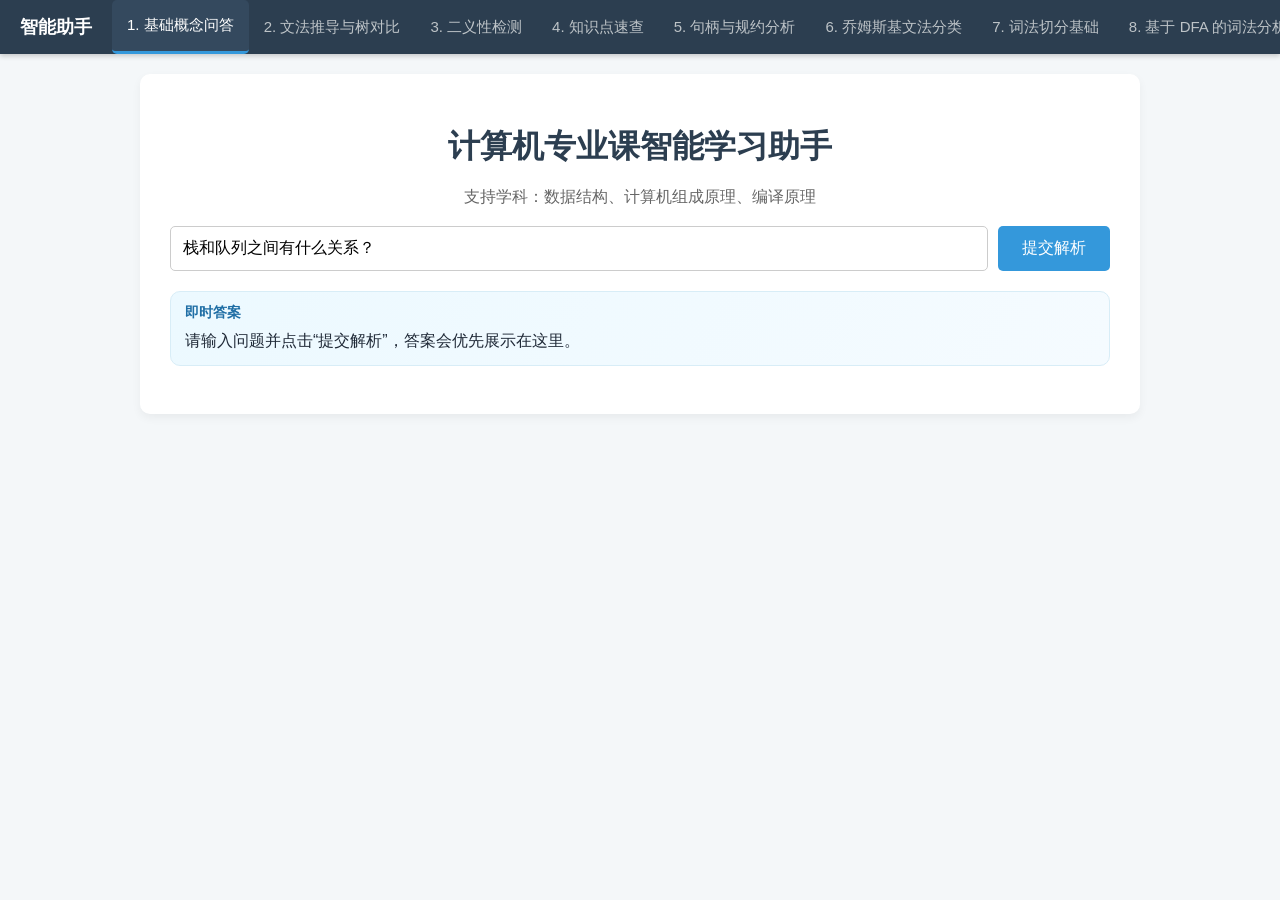
<file: index.html>
<!DOCTYPE html>
<html lang="zh-CN">

<head>
    <meta charset="UTF-8">
    <meta name="viewport" content="width=device-width, initial-scale=1.0">
    <title>计算机专业课智能学习助手 - 完整版</title>
    <link rel="stylesheet" href="all.css">
</head>

<body>

    <!-- 导航栏 -->
    <nav class="navbar">
        <h2>智能助手</h2>
        <button class="nav-btn active" onclick="switchTab('page1')">1. 基础概念问答</button>
        <button class="nav-btn" onclick="switchTab('page2')">2. 文法推导与树对比</button>
        <button class="nav-btn" onclick="switchTab('page3')">3. 二义性检测</button>
        <button class="nav-btn" onclick="switchTab('page4')">4. 知识点速查</button>
        <button class="nav-btn" onclick="switchTab('page5')">5. 句柄与规约分析</button>
        <button class="nav-btn" onclick="switchTab('page6')">6. 乔姆斯基文法分类</button>
        <button class="nav-btn" onclick="switchTab('page7')">7. 词法切分基础</button>
        <button class="nav-btn" onclick="switchTab('page8')">8. 基于 DFA 的词法分析</button>
        
    </nav>

    <div class="container">

        <!-- ================= 第 1 页: 继承用户的原始应用 ================= -->
        <div id="page1" class="page-section active">
            <h1>计算机专业课智能学习助手</h1>
            <p class="subtitle">支持学科：数据结构、计算机组成原理、编译原理</p>

            <div class="input-group">
                <input type="text" id="questionInput" placeholder="请输入你的问题，例如：栈和队列之间有什么关系？" value="栈和队列之间有什么关系？">
                <button onclick="processQuestion()">提交解析</button>
            </div>

            <div class="quick-answer" id="quickAnswerBox">
                <div class="quick-answer-title">即时答案</div>
                <div id="quickAnswerText">请输入问题并点击“提交解析”，答案会优先展示在这里。</div>
            </div>

            <div id="output" style="display: none;">
                <div class="panel">
                    <h3>1. 词汇过滤与句型判定</h3>
                    <p id="extractedWords"></p>
                </div>

                <div class="panel">
                    <h3>2. 句型推导过程 (EBNF)</h3>
                    <div id="derivationSteps"></div>
                </div>

                <div class="panel" style="overflow-x: auto;">
                    <h3>3. 语法树可视化</h3>
                    <div class="tree" id="syntaxTree"></div>
                </div>

                <div class="panel">
                    <h3>4. 识别的文法四元组子集</h3>
                    <p><strong>V_T (终结符):</strong> <span id="vtSet"></span></p>
                    <p><strong>V_N (非终结符):</strong> <span id="vnSet"></span></p>
                    <p><strong>P (产生式):</strong></p>
                    <pre id="pSet" style="background: #2d2d2d; color:#fff; padding:10px; border-radius:5px;"></pre>
                </div>

                <div class="panel" style="border-left-color: #27ae60;">
                    <h3>5. 智能问答结果 (基于 JSON 知识库遍历)</h3>
                    <div id="answerOutput" style="font-size: 16px; font-weight: bold; color: #27ae60;"></div>
                </div>
            </div>
        </div>

        <!-- ================= 第 2 页: 最左/最右推导与双树对比 ================= -->
        <div id="page2" class="page-section">
            <h1 style="color:var(--primary)">文法推导与语法树生成器</h1>

            <!-- 上半部分：通用文法 -->
            <div class="panel" style="border-left-color: #8e44ad; background: #fdfefe;">
                <h3 style="color:#8e44ad;">【功能 A】基于通用有穷文法的推导</h3>
                <label><b>输入有穷文法 ( -> 分隔左右，| 分隔候选 )</b></label>
                <textarea id="gramInput" rows="3">E -> E + T | T&#10;T -> T * F | F&#10;F -> ( E ) | id</textarea>

                <div class="input-group" style="margin-top: 15px;">
                    <input type="text" id="targetStr" placeholder="目标句子（用空格隔开）" value="id + id * id">
                    <button onclick="runGeneralDerivation('left')" style="background-color: #8e44ad;">最左推导</button>
                    <button onclick="runGeneralDerivation('right')" style="background-color: #9b59b6;">最右推导</button>
                </div>

                <div id="genDerivOutput" style="display: none; margin-top: 15px;">
                    <p><b>推导步骤：</b></p>
                    <div id="genDerivSteps"
                        style="font-family: monospace; background:#eee; padding:10px; border-radius:5px;"></div>
                    <p><b>文本缩进式语法树：</b></p>
                    <pre class="console-tree" id="genConsoleTree"></pre>
                </div>
            </div>

            <!-- 下半部分：提问系统特定文法 -->
            <div class="panel" style="border-left-color: #e67e22; background: #fffaf0;">
                <h3 style="color:#d35400;">【功能 B】基于本系统问题的最左/最右推导对比演示</h3>
                <p style="font-size: 14px; color: #666;">测试基于自然语言提取的句子，展示 AST 并在两侧对比不同样式语法的展示效果。</p>
                <div class="input-group">
                    <input type="text" id="nlQuestionInput" placeholder="请输入提问（例：词法分析和语法分析）" value="词法分析和语法分析的推导延续性">
                    <button onclick="runNLDerivation('left')" style="background-color: #d35400;">生成最左推导演示</button>
                    <button onclick="runNLDerivation('right')" style="background-color: #e67e22;">生成最右推导演示</button>
                </div>

                <div id="nlDerivOutput" style="display: none; margin-top: 15px;">
                    <div style="background: #fdf2e9; padding: 15px; border-radius: 5px; margin-bottom: 20px;">
                        <b>动态生成推导步骤 (EBNF)：</b><br><br>
                        <div id="nlSteps"
                            style="font-family: monospace; font-size:15px; color:#c0392b; line-height: 1.8;"></div>
                    </div>

                    <div style="display: flex; gap: 20px; flex-wrap: wrap;">
                        <div
                            style="flex: 1; min-width: 300px; background: #fff; border:1px solid #ddd; padding:10px; border-radius:5px;">
                            <h4 style="text-align: center; color: #7f8c8d;">样式 1：控制台文本缩进树</h4>
                            <pre class="console-tree" id="nlTextTree" style="min-height: 200px;"></pre>
                        </div>
                        <div
                            style="flex: 1; min-width: 300px; background: #fff; border:1px solid #ddd; padding:10px; border-radius:5px;">
                            <h4 style="text-align: center; color: #7f8c8d;">样式 2：CSS 可视化图形树</h4>
                            <div class="tree" id="nlCssTree"
                                style="min-height: 200px; display:flex; justify-content:center; align-items:center;">
                            </div>
                        </div>
                    </div>
                </div>
            </div>
        </div>

        <!-- ================= 第 3 页: 二义性检测 ================= -->
        <div id="page3" class="page-section">
            <h1>文法二义性自动检测</h1>
            <p style="color: #666; font-size: 14px; text-align:center;">针对经典算术表达式的二义性验证。系统会尝试搜索两套不同的最左推导。</p>

            <div class="panel">
                <textarea id="ambiGrammar" rows="2">E -> E + E | E * E | ( E ) | id</textarea>
                <div class="input-group" style="margin-top: 15px;">
                    <input type="text" id="ambiTarget" value="id + id * id">
                    <button onclick="detectAmbiguity()" style="background: #c0392b;">检测双重推导</button>
                </div>
            </div>

            <div id="ambiOutput" style="display: none; margin-top: 20px;">
                <div id="ambiAlert"
                    style="padding: 15px; border-radius: 5px; margin-bottom: 15px; font-weight: bold; text-align:center;">
                </div>
                <div style="display: flex; gap: 20px; flex-wrap: wrap;" id="ambiTreesDiv">
                    <div class="panel" style="flex: 1; min-width: 300px; border-left-color:#e74c3c;">
                        <h3>推导树 A</h3>
                        <div id="ambiSteps1" style="font-size: 13px; color:#555; margin-bottom: 10px;"></div>
                        <pre class="console-tree" id="ambiTree1"></pre>
                    </div>
                    <div class="panel" style="flex: 1; min-width: 300px; border-left-color:#e74c3c;">
                        <h3>推导树 B (二义性)</h3>
                        <div id="ambiSteps2" style="font-size: 13px; color:#555; margin-bottom: 10px;"></div>
                        <pre class="console-tree" id="ambiTree2"></pre>
                    </div>
                </div>
            </div>
        </div>

        <!-- ================= 第 4 页: 知识点速查 ================= -->
        <div id="page4" class="page-section">
            <h1>核心知识点速查字典</h1>
            <input type="text" id="kbSearch" placeholder="输入关键字搜索（如：流水线、哈希表、LL文法）..." onkeyup="filterKB()"
                style="width: 100%; padding: 15px; border: 2px solid var(--primary); border-radius: 25px; outline: none; font-size: 16px; margin-bottom: 20px; box-sizing: border-box;">
            <div class="kb-toolbar" id="kbToolbar"></div>
            <div class="kb-meta" id="kbMeta"></div>
            <div class="kb-grid" id="kbGrid"></div>
        </div>

        <!-- ================= 第 5 页: 句柄与规约分析 ================= -->
        <div id="page5" class="page-section">
            <h1>规范规约与句柄分析</h1>
        
            <!-- 1. 显示：对句柄定义的讲解 -->
            <div class="panel" style="background: #eaf2f8; border-left-color: #2980b9;">
                <h3 style="color: #2980b9;">什么是句柄 (Handle)？</h3>
                <p>在规范规约中，<strong>句柄</strong>是指右句型中匹配某个产生式右部，并且将其替换为左部非终结符后，代表了<strong>最右推导，最后一步</strong>（即最左规约的当前步）的那个子串。</p>
            </div>
        
            <!-- 2. 选择：文法模式切换 -->
            <div style="margin-bottom: 20px; font-size: 16px; font-weight: bold;">
                <label style="cursor: pointer;"><input type="radio" name="p5_mode" value="qa" checked onchange="toggleP5Mode()">
                    A. 基于问答系统专用文法 (内置完整推导系统)</label>
                <br><br>
                <label style="cursor: pointer;"><input type="radio" name="p5_mode" value="gen" onchange="toggleP5Mode()"> B.
                    基于通用文法 (需输入 G = {V_T, V_N, P, S})</label>
            </div>
        
            <!-- B. 通用文法输入区 (仅在通用模式下显示) -->
            <div id="p5_grammar_area" style="display:none;" class="panel">
                <h3 style="color: #e67e22;">定义通用文法 G = {V_T, V_N, P, S}</h3>
                <div class="input-group" style="margin-bottom: 10px;">
                    <span style="width:120px; font-weight:bold; line-height:40px;">V_T (终结符):</span>
                    <input type="text" id="p5_vt" placeholder="空格隔开，如: id + * ( )" value="id + * ( )">
                </div>
                <div class="input-group" style="margin-bottom: 10px;">
                    <span style="width:120px; font-weight:bold; line-height:40px;">V_N (非终结符):</span>
                    <input type="text" id="p5_vn" placeholder="空格隔开，如: E T F" value="E T F">
                </div>
                <div class="input-group" style="margin-bottom: 10px;">
                    <span style="width:120px; font-weight:bold; line-height:40px;">S (开始符):</span>
                    <input type="text" id="p5_s" placeholder="如: E" value="E">
                </div>
                <div class="input-group" style="margin-bottom: 10px;">
                    <span style="width:120px; font-weight:bold;">P (产生式集合):</span>
                    <textarea id="p5_p" rows="4"
                        placeholder="每行一个，如 E -> E + T | T">E -> E + T | T&#10;T -> T * F | F&#10;F -> ( E ) | id</textarea>
                </div>
            </div>
        
            <!-- 3. 输入栏 1：查找句型中的句柄 -->
            <div class="panel" style="border-left-color: #8e44ad;">
                <h3 style="color: #8e44ad;">输入栏 1：输入任何一个可识别句型，自动查找并标注句柄</h3>
                <div class="input-group">
                    <input type="text" id="p5_formInput" placeholder="输入句型 (专用如: <类别> <数据结构> 或 count>=2 关系 栈)">
                    <button onclick="p5_findHandleInForm()" style="background-color: #8e44ad;">自动标注句柄</button>
                </div>
                <div id="p5_formResult" style="color: #c0392b; font-weight: bold; margin-top: 10px; font-size: 16px;"></div>
            </div>
        
            <!-- 4-7. 输入栏 2 与 可视化交互区域 -->
            <div class="panel" style="border-left-color: #16a085;">
                <h3 style="color: #16a085;">输入栏 2：输入问题句子，自动判断规约过程与句柄</h3>
                <div class="input-group">
                    <input type="text" id="p5_sentenceInput" placeholder="输入句子 (专用如: 什么是栈？ | 通用如: id + id * id)">
                </div>
                <div style="display:flex; gap: 10px; margin-bottom: 15px; flex-wrap: wrap;">
                    <button onclick="p5_generateTable()" style="background-color: #1abc9c;">分析规约表格</button>
                    <button onclick="p5_playAnimation('left_reduce')" style="background-color: #e74c3c;">最左规约可视化</button>
                    <button onclick="p5_playAnimation('right_derive')" style="background-color: #d35400;">最右推导可视化</button>
                    <button onclick="p5_playAnimation('left_derive')" style="background-color: #f39c12;">最左推导可视化</button>
                </div>
        
                <!-- 4. 表格输出区 -->
                <div id="p5_tableArea"
                    style="display:none; overflow-x: auto; background: #fff; padding: 15px; border-radius: 5px; border: 1px solid #ddd;">
                    <table style="width:100%; border-collapse: collapse; text-align: left;">
                        <thead>
                            <tr style="background:#f2f3f4; border-bottom:2px solid #bdc3c7;">
                                <th style="padding:10px;">规约步骤</th>
                                <th style="padding:10px;">当前右句型</th>
                                <th style="padding:10px; color:#c0392b;">识别的句柄</th>
                                <th style="padding:10px; color:#2980b9;">使用的产生式</th>
                            </tr>
                        </thead>
                        <tbody id="p5_tableBody"></tbody>
                    </table>
                </div>
        
                <!-- 5/6/7. 动画与树结构输出区 -->
                <div id="p5_animArea"
                    style="display:none; margin-top:20px; background: #fff; padding: 15px; border-radius: 5px; border: 1px solid #ddd;">
                    <h4 id="p5_animTitle" style="color:#2c3e50; margin-top: 0; font-size: 18px;"></h4>
                    <div id="p5_animHandle"
                        style="background:#fdf2e9; padding:10px; border-radius:5px; margin-bottom:10px; font-weight:bold; color:#d35400; font-size: 15px;">
                    </div>
                    <pre class="console-tree" id="p5_animTree"
                        style="min-height: 250px; background: #1e1e1e; color: #d4d4d4;"></pre>
                </div>
            </div>
        </div>

                <!-- ================= 第 6 页: 乔姆斯基文法判定与速查 ================= -->
        <div id="page6" class="page-section">
            <h1>乔姆斯基文法自动判定与速查</h1>
            
            <!-- 模块 1: 0/1/2/3型文法速查与对比 -->
            <div class="panel" style="border-left-color: #3498db; background: #eaf8ff;">
                <h3 style="color: #2980b9;">四类文法交互式对照表</h3>
                <div style="margin-bottom: 15px; font-weight: bold;">
                    <span>请选择需要对比的文法类型：</span>
                    <label style="margin-left: 10px; cursor: pointer;"><input type="checkbox" value="0" checked onchange="renderChomskyTable()"> 0型 (短语结构)</label>
                    <label style="margin-left: 10px; cursor: pointer;"><input type="checkbox" value="1" checked onchange="renderChomskyTable()"> 1型 (上下文有关)</label>
                    <label style="margin-left: 10px; cursor: pointer;"><input type="checkbox" value="2" checked onchange="renderChomskyTable()"> 2型 (上下文无关)</label>
                    <label style="margin-left: 10px; cursor: pointer;"><input type="checkbox" value="3" checked onchange="renderChomskyTable()"> 3型 (正规文法)</label>
                </div>
                <div style="overflow-x: auto; background: #fff; padding: 10px; border-radius: 5px; border: 1px solid #bdc3c7;">
                    <table style="width:100%; border-collapse: collapse; text-align: left;" id="chomskyTable">
                        <!-- 表格由 JS 动态生成 -->
                    </table>
                </div>
            </div>

            <!-- 模块 2: 文法产生式自动判定 -->
            <div class="panel" style="border-left-color: #8e44ad; background: #f9f0ff;">
                <h3 style="color: #8e44ad;">文法产生式自动判定工具</h3>
                <p style="font-size: 14px; color: #555;">输入文法产生式 (以空格分隔符号，用大写字母表示非终结符)，系统将自动判断其所属的最高型文法。</p>
                <div class="input-group">
                    <textarea id="p6_grammarInput" rows="5" placeholder="例如：&#10;S -> a A b&#10;A -> a">S -> a A b&#10;A -> c</textarea>
                </div>
                <button onclick="classifyGrammar()" style="background-color: #8e44ad;">自动判定分类</button>
                
                <div id="p6_resultArea" style="display: none; margin-top: 15px; padding: 15px; background: #fff; border-radius: 5px; border: 1px solid #dcdde1;">
                    <h4 style="margin-top: 0; color: #2c3e50;">判定结果：<span id="p6_typeResult" style="color: #e74c3c; font-size: 20px;"></span></h4>
                    <p style="margin-bottom: 0;"><b>判定依据：</b> <span id="p6_reasonResult" style="color: #555;"></span></p>
                </div>
            </div>
        </div>

        <!-- ================= 第 7 页: 词法分析基础 ================= -->
        <div id="page7" class="page-section">
            <h1>词法分析基础模块 (Lexical Analysis)</h1>
            <p style="text-align: center; color: #666;">自动扫描源代码，切分为五大类单词符号（Token）：关键字、标识符、常数、运算符、界符。</p>
            
            <div class="panel" style="border-left-color: #16a085; background: #e8f8f5;">
                <h3 style="color: #16a085;">输入简易算术或逻辑表达式</h3>
                <div class="input-group">
                    <input type="text" id="p7_codeInput" value="int x = 5 + a * 10;" style="font-family: monospace; font-size: 16px;">
                    <button onclick="runLexicalAnalysis()" style="background-color: #16a085;">执行词法切分</button>
                </div>
            </div>

            <div id="p7_resultArea" style="display: none; margin-top: 20px;">
                <div class="panel" style="border-left-color: #27ae60;">
                    <h3 style="color: #27ae60;">词法 Token 序列输出</h3>
                    <div style="display: flex; gap: 10px; flex-wrap: wrap; margin-bottom: 15px;" id="p7_tokenStream">
                        <!-- Token 流 -->
                    </div>
                    <div style="overflow-x: auto; background: #fff; padding: 15px; border-radius: 5px; border: 1px solid #ddd;">
                        <table style="width:100%; border-collapse: collapse; text-align: left;">
                            <thead>
                                <tr style="background:#f2f3f4; border-bottom:2px solid #bdc3c7;">
                                    <th style="padding:10px; width: 10%;">序号</th>
                                    <th style="padding:10px; width: 30%;">单词符号 (Lexeme)</th>
                                    <th style="padding:10px; width: 30%;">词法类别 (Token Type)</th>
                                    <th style="padding:10px; width: 30%;">二元组表示</th>
                                </tr>
                            </thead>
                            <tbody id="p7_tokenTableBody"></tbody>
                        </table>
                    </div>
                </div>
            </div>
        </div>

        <!-- ================= 第 8 页: 基于 DFA 的词法分析 ================= -->
        <div id="page8" class="page-section">
            <h1>基于 DFA 的严格词法分析引擎</h1>
            <p style="text-align: center; color: #666;">严格基于状态机的逐字符扫描，支持最长匹配、超前搜索与指针回退。</p>
        
            <!-- 块 1: DFA 完整定义与状态图绘制 -->
            <div class="panel" style="border-left-color: #2980b9; background: #eaf2f8;">
                <h3 style="color: #34495e;">1. DFA状态图完整演示（包括状态，字符，转移） (Code Input)</h3>
                <!-- 块 1: DFA 完整定义与状态转移图 (Terminal 风格) -->
                <div class="panel" style="border-left-color: #2c3e50; background: #1e1e1e; color: #ecf0f1;">
<pre
        style="font-family: 'Consolas', 'Courier New', monospace; font-size: 14px; line-height: 1.6; margin: 0; padding: 15px; overflow-x: auto;">
<span style="color: #66d9ef;">[DFA 5-Tuple Definition M = (K, Σ, f, S, Z)]</span>
<span style="color: #f92672;">K (States)</span>  : { q0, q_id, q_int, q_dot, q_float, q_op1, q_slash, q_and, q_or, q_cmt, q_delim, q_err }
<span style="color: #f92672;">Σ (Alphabet)</span>: [a-zA-Z_], [0-9], [+ - * / % = < > ! & |], [ ( ) [ ] { } ; . ], [\s \t \n]
<span style="color: #f92672;">S (Start)</span>   : <span style="color: #3498db;">q0</span>
<span style="color: #f92672;">Z (Accept)</span>  : { q_id<span style="color: #a6e22e;">(⊙)</span>, q_int<span style="color: #a6e22e;">(⊙)</span>, q_float<span style="color: #a6e22e;">(⊙)</span>, q_op1<span style="color: #a6e22e;">(⊙)</span>, q_slash<span style="color: #a6e22e;">(⊙)</span>, q_delim<span style="color: #a6e22e;">(⊙)</span> } 
                <span style="color: #75715e;">* ⊙ denotes Accept States (requires rollback if not exact match)</span>

<span style="color: #66d9ef;">[Transition Function f: State x Input -> State]</span>
<span style="color: #3498db; font-weight: bold;">q0</span> (Start)
    ├── <span style="color: #e6db74;">[a-zA-Z_]</span> ─────────➔ <span style="color: #3498db;">q_id</span> ────(<span style="color: #fd971f;">loop: [a-zA-Z0-9_]</span>) ──➔ <span style="color: #a6e22e;">⊙ Accept</span> (KW/ID)
    │
    ├── <span style="color: #e6db74;">[0-9]</span> ─────────────➔ <span style="color: #3498db;">q_int</span> ───(<span style="color: #fd971f;">loop: [0-9]</span>) ─────────➔ <span style="color: #a6e22e;">⊙ Accept</span> (Int NUM)
    │                         └── <span style="color: #e6db74;">[.]</span> ──➔ <span style="color: #3498db;">q_dot</span> ──(<span style="color: #e6db74;">[0-9]</span>)──➔ <span style="color: #3498db;">q_float</span> ──(<span style="color: #fd971f;">loop: [0-9]</span>) ➔ <span style="color: #a6e22e;">⊙ Accept</span> (Float NUM)
    │
    ├── <span style="color: #e6db74;">[+ - * % = < > !]</span> ─➔ <span style="color: #3498db;">q_op1</span> ───(<span style="color: #e6db74;">[=]</span>)────────────────➔ <span style="color: #a6e22e;">⊙ Accept</span> (Compound OP, e.g., +=, ==)
    │                         └── <span style="color: #fd971f;">(other)</span> ──────────────➔ <span style="color: #a6e22e;">⊙ Accept</span> (Single OP, Rollback)
    │
    ├── <span style="color: #e6db74;">[/]</span> ───────────────➔ <span style="color: #3498db;">q_slash</span> ─(<span style="color: #e6db74;">[/]</span>)──➔ <span style="color: #3498db;">q_cmt</span> ──(<span style="color: #fd971f;">loop: [^\n]</span>) ──➔ <span style="color: #3498db;">q0</span> (Skip Comment)
    │                         └── <span style="color: #fd971f;">(other)</span> ──────────────➔ <span style="color: #a6e22e;">⊙ Accept</span> (Divide OP, Rollback)
    │
    ├── <span style="color: #e6db74;">[&]</span> ───────────────➔ <span style="color: #3498db;">q_and</span> ───(<span style="color: #e6db74;">[&]</span>)────────────────➔ <span style="color: #a6e22e;">⊙ Accept</span> (Logical AND: &&)
    │
    ├── <span style="color: #e6db74;">[|]</span> ───────────────➔ <span style="color: #3498db;">q_or</span> ────(<span style="color: #e6db74;">[|]</span>)────────────────➔ <span style="color: #a6e22e;">⊙ Accept</span> (Logical OR: ||)
    │
    └── <span style="color: #e6db74;">[ ( ) [ ] { } ; . ]</span>➔ <span style="color: #3498db;">q_delim</span> ─────────────────────➔ <span style="color: #a6e22e;">⊙ Accept</span> (Delimiter)
</pre>
                </div>
            </div>
        
            <!-- 块 2: 语雀风格代码输入框 -->
            <div class="panel" style="border-left-color: #34495e; background: #fff;">
                <h3 style="color: #34495e;">2. 源代码输入 (Code Input)</h3>
                <textarea id="p8_codeInput" class="yuque-textarea" rows="8">
int count = 10;
float pi = 3.14;
if (count >= 5) {
    count += 1;
}</textarea>
                <button onclick="startDfaAnalysis()" class="btn-primary" style="margin-top: 10px;">执行 DFA 词法扫描</button>
            </div>
        
            <!-- 块 3: 状态监听监控区 -->
            <div class="panel" style="border-left-color: #8e44ad; background: #f9ebff;">
                <h3 style="color: #8e44ad;">3. 词法分析实时探测器</h3>
                <div
                    style="display: flex; gap: 30px; align-items: center; background: #fff; padding: 15px; border-radius: 8px; border: 1px solid #e0b0ff;">
                    <div style="font-size: 16px; font-family: monospace;">当前读取字符: <strong id="p8_dynChar"
                            style="color: #e74c3c; font-size: 24px; background: #eee; padding: 0 8px; border-radius: 4px;">-</strong>
                    </div>
                    <div style="font-size: 16px; font-family: monospace;">所在状态: <strong id="p8_dynState"
                            style="color: #2980b9; font-size: 24px;">q0</strong></div>
                    <div style="font-size: 16px; font-family: monospace;">缓冲区(Buffer): <strong id="p8_dynBuffer"
                            style="background: #2ecc71; color: #fff; padding: 4px 12px; border-radius: 4px; font-size: 20px;">
                        </strong></div>
                </div>
            </div>
        
            <!-- 块 4: 命令行结果 & Token 列表 -->
            <div style="display: flex; gap: 20px; margin-top: 20px;">
                <!-- 终端风格动态 DFA 树 -->
                <div class="panel" style="flex: 1; border-left-color: #2c3e50; background: #1e1e1e;">
                    <h3 style="color: #ecf0f1;">4. 动态延伸 DFA 树 (CLI Tree)</h3>
                    <pre id="p8_cliTree"
                        style="background: #1e1e1e; color: #a6e22e; font-family: 'Consolas', monospace; font-size: 14px; height: 350px; overflow-y: auto; margin: 0; border: none; white-space: pre-wrap;">等待启动扫描...</pre>
                </div>
        
                <!-- Token 分析列表 -->
                <div class="panel" style="flex: 1; border-left-color: #27ae60;">
                    <h3 style="color: #27ae60;">5.分析出局 Token 序列表</h3>
                    <div style="overflow-y: auto; height: 350px; background: #fff; border: 1px solid #ddd;">
                        <table style="width:100%; border-collapse: collapse; font-family: monospace; font-size: 14px;">
                            <thead style="position: sticky; top: 0; background: #f2f3f4; z-index: 10;">
                                <tr style="border-bottom:2px solid #bdc3c7;">
                                    <th style="padding:10px; text-align: left;">单词 (Lexeme)</th>
                                    <th style="padding:10px; text-align: left;">类别</th>
                                    <th style="padding:10px; text-align: left;">二元组</th>
                                </tr>
                            </thead>
                            <tbody id="p8_tokenTableBody"></tbody>
                        </table>
                    </div>
                </div>
            </div>
        </div>

    </div>

    <!-- ================= JavaScript 核心逻辑 ================= -->
    <script>
        /* ------------------ 导航栏切换 ------------------ */
        function switchTab(tabId) {
            document.querySelectorAll('.nav-btn').forEach(b => b.classList.remove('active'));
            document.querySelectorAll('.page-section').forEach(s => s.classList.remove('active'));
            event.target.classList.add('active');
            document.getElementById(tabId).classList.add('active');
            if (tabId === 'page4') filterKB();
        }

        /* ==================== 继承第一页的 JS 变量和逻辑 ==================== */
        const dict = {
            subject: {},
            relation: ["关系", "关联", "像", "相关性", "有关", "比", "更"],
            derivation: ["推导", "怎么从", "到", "延续性", "转化", "变成", "演化"]
        };
        let knowledgeBase = null;

        function normalizeText(text) {
            return String(text || "").toLowerCase()
                .replace(/[\u3000]/g, " ")
                .replace(/[？?！!。，“”,、；;：:（）()【】\[\]{}]/g, " ")
                .replace(/\s+/g, " ").trim();
        }

        function safeJsonParse(rawText) {
            const cleaned = rawText.replace(/,\s*([}\]])/g, "$1");
            return JSON.parse(cleaned);
        }

        function buildSubjectDictFromKnowledge(data) {
            const subjectDict = {};
            for (const [subject, sections] of Object.entries(data || {})) {
                const words = new Set([subject]);
                for (const sectionData of Object.values(sections || {})) {
                    if (sectionData && typeof sectionData === "object") {
                        Object.keys(sectionData).forEach(k => words.add(k));
                    }
                }
                subjectDict[subject] = Array.from(words);
            }
            dict.subject = subjectDict;
        }

        async function loadKnowledgeBase() {
            if (knowledgeBase) return knowledgeBase;
            const response = await fetch("./course_cat.json", { cache: "no-store" });
            if (!response.ok) throw new Error(`加载 course_cat.json 失败: HTTP ${response.status}`);
            const raw = await response.text();
            knowledgeBase = safeJsonParse(raw);
            buildSubjectDictFromKnowledge(knowledgeBase);
            return knowledgeBase;
        }

        function resolveCategory(extractedSubjects, extractedRels, extractedDerivs) {
            const count = extractedSubjects.length;
            if (count <= 1) return { categoryName: "<对于单个词的解释>", specificCategoryRule: "<对于单个词的解释> -> <只识别到一个词> (count=1)" };
            if (extractedDerivs.length > 0) return { categoryName: "<词与词的推导>", specificCategoryRule: `<词与词的推导> -> <识别到两个及以上> & \"${extractedDerivs[0]}\"` };
            return { categoryName: "<词与词的关联>", specificCategoryRule: `<词与词的关联> -> <识别到两个及以上> & \"${extractedRels[0] || "关系"}\"` };
        }

        function findBestAnswer(kb, subjectName, category, subjectTerms) {
            const subjectData = kb?.[subjectName] || {};
            const categoryKey = category.replace(/[<>]/g, "");
            const section = subjectData?.[categoryKey] || {};
            if (categoryKey === "对于单个词的解释") {
                for (const term of subjectTerms) if (section[term]) return section[term];
            }
            if ((categoryKey === "词与词的关联" || categoryKey === "词与词的推导") && subjectTerms.length >= 2) {
                for (let i = 0; i < subjectTerms.length; i++) {
                    for (let j = i + 1; j < subjectTerms.length; j++) {
                        if (section[`${subjectTerms[i]}-${subjectTerms[j]}`]) return section[`${subjectTerms[i]}-${subjectTerms[j]}`];
                        if (section[`${subjectTerms[j]}-${subjectTerms[i]}`]) return section[`${subjectTerms[j]}-${subjectTerms[i]}`];
                    }
                }
            }
            const singleSection = subjectData?.["对于单个词的解释"] || {};
            for (const term of subjectTerms) if (singleSection[term]) return singleSection[term];
            const firstSection = Object.values(subjectData).find(v => v && typeof v === "object");
            if (firstSection) {
                const firstAnswer = Object.values(firstSection)[0];
                if (typeof firstAnswer === "string" && firstAnswer.trim()) return firstAnswer;
            }
            return "未找到对应的知识库解答。";
        }

        async function processQuestion() {
            const input = document.getElementById("questionInput").value;
            const quickAnswerText = document.getElementById("quickAnswerText");
            document.getElementById("output").style.display = "block";
            try {
                await loadKnowledgeBase();
            } catch (error) {
                const failText = `知识库加载失败：${error.message} (注意：这需要同级目录下有 course_cat.json 文件)`;
                quickAnswerText.innerText = failText;
                document.getElementById("answerOutput").innerText = failText;
                return;
            }

            const normalizedInput = normalizeText(input);
            let extractedSubjects = [], extractedRels = [], extractedDerivs = [], subjectHits = {}, matchedSubjectName = "其他相关知识";

            for (const [subj, words] of Object.entries(dict.subject)) {
                words.forEach(word => {
                    if (normalizedInput.includes(normalizeText(word))) { extractedSubjects.push(word); subjectHits[subj] = (subjectHits[subj] || 0) + 1; }
                });
            }
            const bestSubject = Object.entries(subjectHits).sort((a, b) => b[1] - a[1])[0];
            if (bestSubject) matchedSubjectName = bestSubject[0];

            dict.relation.forEach(w => { if (normalizedInput.includes(normalizeText(w))) extractedRels.push(w); });
            dict.derivation.forEach(w => { if (normalizedInput.includes(normalizeText(w))) extractedDerivs.push(w); });

            extractedSubjects = Array.from(new Set(extractedSubjects)); extractedRels = Array.from(new Set(extractedRels)); extractedDerivs = Array.from(new Set(extractedDerivs));
            const count = extractedSubjects.length;

            if (count === 0) {
                const hintText = "未识别到专业词汇，请尝试输入如“词法分析是什么”或“栈和队列的关系”。";
                quickAnswerText.innerText = hintText;
                document.getElementById("answerOutput").innerText = hintText;
                return;
            }
            const { categoryName, specificCategoryRule } = resolveCategory(extractedSubjects, extractedRels, extractedDerivs);
            const allExtractedWords = [...extractedSubjects, ...extractedRels, ...extractedDerivs];

            document.getElementById("extractedWords").innerHTML = `<b>提取的词汇 (V_T):</b> [${allExtractedWords.join(", ")}]<br><span style="color: green;">声明：该句子在提问系统文法下被识别为合法简单句子。包含 ${count} 个专业名词。</span>`;
            document.getElementById("derivationSteps").innerHTML = [`S => <Question>`, `=> <类别> & <学科>`, `=> ${categoryName} & <${matchedSubjectName}>`, `=> [解析规则: ${specificCategoryRule}] & [学科词汇: ${extractedSubjects.join(", ")}]`, `=> 终结符串: ${allExtractedWords.join(" ")}`].map(d => `<code>${d}</code>`).join("<br>↓<br>");

            // 第一页的树
            document.getElementById("syntaxTree").innerHTML = `<ul><li><span>S (&lt;Question&gt;)</span><ul><li><span>&lt;类别&gt;</span><ul><li><span>${categoryName.replace('<', '&lt;').replace('>', '&gt;')}</span><ul>${categoryName === '<对于单个词的解释>' ? '<li><span>count = 1</span></li>' : `<li><span>count >= 2</span></li><li><span>"${extractedRels[0] || extractedDerivs[0] || '关系'}"</span></li>`}</ul></li></ul></li><li><span>&lt;学科&gt;</span><ul><li><span>&lt;${matchedSubjectName}&gt;</span><ul>${extractedSubjects.map(s => `<li><span>"${s}"</span></li>`).join("")}</ul></li></ul></li></ul></li></ul>`;

            document.getElementById("vtSet").innerText = `{ ${allExtractedWords.map(w => `"${w}"`).join(", ")}, count=${count} }`;
            document.getElementById("vnSet").innerText = `{ <Question>, <类别>, <学科>, ${categoryName}, <${matchedSubjectName}> }`;
            document.getElementById("pSet").innerText = ["S -> <Question>", "<Question> -> <类别> & <学科>", `<类别> -> ${categoryName}`, `<学科> -> <${matchedSubjectName}>`, specificCategoryRule].join("\n");

            let answer = findBestAnswer(knowledgeBase, matchedSubjectName, categoryName, extractedSubjects);
            if (answer === "未找到对应的知识库解答。" && knowledgeBase["其他相关知识"]) answer = findBestAnswer(knowledgeBase, "其他相关知识", "<对于单个词的解释>", extractedSubjects);
            quickAnswerText.innerText = answer;
            document.getElementById("answerOutput").innerText = answer;
        }

        window.addEventListener("DOMContentLoaded", async () => { try { await loadKnowledgeBase(); } catch (error) { console.warn("第一页知识库预加载失败，需检查json：", error); } });

        /* ==================== 第二页 & 第三页: 通用文法解析器核心 ==================== */
        function parseGrammar(text) {
            let rules = {}, start = null;
            let lines = text.split('\n');
            for (let line of lines) {
                line = line.trim(); if (!line) continue;
                let parts = line.split('->'); if (parts.length !== 2) continue;
                let lhs = parts[0].trim(); if (!start) start = lhs;
                if (!rules[lhs]) rules[lhs] = [];
                let rhss = parts[1].split('|');
                for (let rhs of rhss) rules[lhs].push(rhs.trim().split(/\s+/).filter(s => s));
            }
            return { rules, start };
        }

        function findNodeById(node, id) {
            if (node.id === id) return node;
            if (node.children) { for (let child of node.children) { let res = findNodeById(child, id); if (res) return res; } }
            return null;
        }

        function searchDerivation(grammar, start, targetStr, mode = "left", maxResults = 1) {
            let targetTokens = targetStr.trim().split(/\s+/).filter(s => s);
            let idCounter = 1, root = { id: 0, sym: start, children: [] };
            let queue = [{ leaves: [root], steps: [[start]], tree: root }], results = [], iters = 0;

            while (queue.length > 0 && iters < 8000) {
                iters++; let curr = queue.shift();
                let targetIdx = -1;
                if (mode === 'left' || mode === 'ambiguity') {
                    for (let i = 0; i < curr.leaves.length; i++) { if (grammar.rules[curr.leaves[i].sym]) { targetIdx = i; break; } }
                } else {
                    for (let i = curr.leaves.length - 1; i >= 0; i--) { if (grammar.rules[curr.leaves[i].sym]) { targetIdx = i; break; } }
                }

                if (targetIdx === -1) {
                    if (curr.leaves.map(n => n.sym).join('') === targetTokens.join('')) {
                        results.push(curr); if (results.length >= maxResults) return results;
                    }
                    continue;
                }

                if (curr.leaves.filter(n => !grammar.rules[n.sym]).length > targetTokens.length + 2) continue;
                if (curr.steps.length > 12) continue;

                let leafToExpand = curr.leaves[targetIdx], prods = grammar.rules[leafToExpand.sym];
                for (let prod of prods) {
                    let clonedRoot = JSON.parse(JSON.stringify(curr.tree));
                    let clonedLeaf = findNodeById(clonedRoot, leafToExpand.id);
                    let newChildren = [], newLeaves = [];

                    for (let i = 0; i < curr.leaves.length; i++) {
                        if (i === targetIdx) {
                            for (let sym of prod) { let newNode = { id: idCounter++, sym: sym, children: [] }; newChildren.push(newNode); newLeaves.push(newNode); }
                        } else {
                            newLeaves.push(findNodeById(clonedRoot, curr.leaves[i].id));
                        }
                    }
                    clonedLeaf.children = newChildren;
                    queue.push({ leaves: newLeaves, steps: [...curr.steps, newLeaves.map(n => n.sym)], tree: clonedRoot });
                }
            }
            return results;
        }

        // 构建控制台文本树
        function buildTextTree(node, prefix = "", isLeft = true, isRoot = true) {
            if (!node) return "";
            let result = "";
            let nodeName = (node.children && node.children.length > 0) ? `[${node.sym}]` : `<span class="highlight">${node.sym.replace(/</g, '&lt;').replace(/>/g, '&gt;')}</span>`;
            if (isRoot) { result += nodeName + "\n"; } else { result += prefix + (isLeft ? "├── " : "└── ") + nodeName + "\n"; }
            if (node.children) {
                for (let i = 0; i < node.children.length; i++) {
                    let child = node.children[i]; let isLast = (i === node.children.length - 1);
                    let newPrefix = prefix + (isRoot ? "" : (isLeft ? "│   " : "    "));
                    result += buildTextTree(child, newPrefix, !isLast, false);
                }
            }
            return result;
        }

        // 构建 CSS HTML树
        function buildCSSTree(node) {
            if (!node) return "";
            let symHtml = node.sym.replace(/</g, '&lt;').replace(/>/g, '&gt;');
            if (!node.children || node.children.length === 0) return `<li><span>${symHtml}</span></li>`;
            let childrenHtml = node.children.map(c => buildCSSTree(c)).join('');
            return `<li><span>${symHtml}</span><ul>${childrenHtml}</ul></li>`;
        }

        /* ------------------ Page 2 功能 A：通用推导 ------------------ */
        function runGeneralDerivation(mode) {
            let gramText = document.getElementById('gramInput').value;
            let target = document.getElementById('targetStr').value;
            let grammar = parseGrammar(gramText);
            if (!grammar.start) { alert("文法解析失败！"); return; }

            let res = searchDerivation(grammar, grammar.start, target, mode, 1);
            document.getElementById('genDerivOutput').style.display = 'block';

            if (res.length > 0) {
                document.getElementById('genDerivSteps').innerHTML = res[0].steps.map(arr => arr.join(" ")).join("  =>  ");
                document.getElementById('genConsoleTree').innerHTML = buildTextTree(res[0].tree);
            } else {
                document.getElementById('genDerivSteps').innerHTML = `<span style="color:red">在给定深度内未找到推导路径或非该文法句子。</span>`;
                document.getElementById('genConsoleTree').innerHTML = "";
            }
        }

        /* ------------------ Page 2 功能 B：系统自然语言提问文法推导 ------------------ */
        function getNLDerivationSteps(root, mode) {
            let steps = [];
            let currentLeaves = [root];
            steps.push([...currentLeaves]);

            while (true) {
                let targetIdx = -1;
                // 寻找非终结符（即带有 children 且数量大于0的节点）
                if (mode === 'left') {
                    for (let i = 0; i < currentLeaves.length; i++) { if (currentLeaves[i].children && currentLeaves[i].children.length > 0) { targetIdx = i; break; } }
                } else {
                    for (let i = currentLeaves.length - 1; i >= 0; i--) { if (currentLeaves[i].children && currentLeaves[i].children.length > 0) { targetIdx = i; break; } }
                }

                if (targetIdx === -1) break; // 全是终结符

                let targetNode = currentLeaves[targetIdx];
                let newLeaves = [];
                for (let i = 0; i < currentLeaves.length; i++) {
                    if (i === targetIdx) newLeaves.push(...targetNode.children);
                    else newLeaves.push(currentLeaves[i]);
                }
                currentLeaves = newLeaves;
                steps.push([...currentLeaves]);
            }
            return steps.map(leaves => leaves.map(n => n.sym).join(" <b>&</b> "));
        }

        function runNLDerivation(mode) {
            const input = document.getElementById('nlQuestionInput').value;
            const normalizedInput = normalizeText(input);
            let extractedSubjects = [], extractedRels = [], extractedDerivs = [], subjectHits = {}, matchedSubjectName = "其他相关知识";

            if (!knowledgeBase || Object.keys(dict.subject).length === 0) {
                alert("知识库暂未加载，将使用本地默认模式解析。");
            }

            for (const [subj, words] of Object.entries(dict.subject)) {
                words.forEach(w => { if (normalizedInput.includes(normalizeText(w))) { extractedSubjects.push(w); subjectHits[subj] = (subjectHits[subj] || 0) + 1; } });
            }
            const bestSubject = Object.entries(subjectHits).sort((a, b) => b[1] - a[1])[0];
            if (bestSubject) matchedSubjectName = bestSubject[0];

            dict.relation.forEach(w => { if (normalizedInput.includes(normalizeText(w))) extractedRels.push(w); });
            dict.derivation.forEach(w => { if (normalizedInput.includes(normalizeText(w))) extractedDerivs.push(w); });

            extractedSubjects = Array.from(new Set(extractedSubjects));
            if (extractedSubjects.length === 0) {
                alert("未能从句子中提取到任何专业词汇！请输入如 '词法分析和语法分析' ");
                return;
            }

            // 根据分析构建特定文法的抽象语法树结构
            const { categoryName } = resolveCategory(extractedSubjects, extractedRels, extractedDerivs);
            let categoryTerminals = [];
            if (categoryName === "<对于单个词的解释>") categoryTerminals = ["count=1"];
            else if (categoryName === "<词与词的推导>") categoryTerminals = ["count>=2", `"${extractedDerivs[0] || '推导'}"`];
            else categoryTerminals = ["count>=2", `"${extractedRels[0] || '关系'}"`];

            let AST = {
                sym: 'S', children: [
                    {
                        sym: '<Question>', children: [
                            {
                                sym: '<类别>', children: [
                                    { sym: categoryName, children: categoryTerminals.map(t => ({ sym: t, children: [] })) }
                                ]
                            },
                            {
                                sym: '<学科>', children: [
                                    { sym: `<${matchedSubjectName}>`, children: extractedSubjects.map(t => ({ sym: `"${t}"`, children: [] })) }
                                ]
                            }
                        ]
                    }
                ]
            };

            document.getElementById('nlDerivOutput').style.display = 'block';
            let stepsStr = getNLDerivationSteps(AST, mode);
            document.getElementById('nlSteps').innerHTML = stepsStr.join("<br> => ");
            document.getElementById('nlTextTree').innerHTML = buildTextTree(AST);
            document.getElementById('nlCssTree').innerHTML = `<ul>${buildCSSTree(AST)}</ul>`;
        }

        /* ------------------ Page 3: 二义性检测 ------------------ */
        function detectAmbiguity() {
            let gramText = document.getElementById('ambiGrammar').value;
            let target = document.getElementById('ambiTarget').value;
            let grammar = parseGrammar(gramText);
            document.getElementById('ambiOutput').style.display = 'block';

            let res = searchDerivation(grammar, grammar.start, target, 'ambiguity', 2);
            let alertBox = document.getElementById('ambiAlert');
            let treesDiv = document.getElementById('ambiTreesDiv');

            if (res.length >= 2) {
                alertBox.style.backgroundColor = "#fadbd8"; alertBox.style.color = "#c0392b";
                alertBox.innerText = `⚠️ 检测成功：文法存在二义性！找到两棵最左推导语法树。`;
                treesDiv.style.display = 'flex';
                document.getElementById('ambiSteps1').innerText = "推导A: " + res[0].steps.map(s => s.join(" ")).join(" => ");
                document.getElementById('ambiTree1').innerHTML = buildTextTree(res[0].tree);
                document.getElementById('ambiSteps2').innerText = "推导B: " + res[1].steps.map(s => s.join(" ")).join(" => ");
                document.getElementById('ambiTree2').innerHTML = buildTextTree(res[1].tree);
            } else {
                alertBox.style.backgroundColor = res.length === 1 ? "#d4efdf" : "#fcf3cf";
                alertBox.style.color = res.length === 1 ? "#27ae60" : "#8a6d3b";
                alertBox.innerText = res.length === 1 ? `✅ 未检测到二义性。` : `❌ 无法生成该句子。`;
                treesDiv.style.display = 'none';
            }
        }

        /* ------------------ Page 4: 知识点速查（接入 course_cat.json） ------------------ */
        let page4Items = [];
        let page4Filters = { subject: '全部', section: '全部' };
        let page4ToolbarReady = false;

        function buildPage4ItemsFromKnowledge(kb) {
            const items = [];
            for (const [subject, sections] of Object.entries(kb || {})) {
                for (const [sectionName, entries] of Object.entries(sections || {})) {
                    if (!entries || typeof entries !== 'object') continue;
                    for (const [keyword, knowledge] of Object.entries(entries)) {
                        if (typeof knowledge !== 'string') continue;
                        items.push({
                            subject,
                            section: sectionName,
                            keyword,
                            knowledge,
                            tags: [subject, sectionName, keyword.includes('-') ? '词对' : '概念']
                        });
                    }
                }
            }
            return items;
        }

        function renderPage4Toolbar(items) {
            const toolbar = document.getElementById('kbToolbar');
            if (!toolbar || page4ToolbarReady) return;

            const subjects = ['全部', ...Array.from(new Set(items.map(i => i.subject)))];
            const sections = ['全部', ...Array.from(new Set(items.map(i => i.section)))];

            const buildButtons = (type, values) => values.map(v => {
                const active = page4Filters[type] === v ? 'active' : '';
                return `<button class="kb-filter-btn ${active}" onclick="setKBFilter('${type}', '${v.replace(/'/g, "\\'")}')">${v}</button>`;
            }).join('');

            toolbar.innerHTML = `<div>${buildButtons('subject', subjects)}</div><div>${buildButtons('section', sections)}</div>`;
            page4ToolbarReady = true;
        }

        function setKBFilter(type, value) {
            page4Filters[type] = value;
            page4ToolbarReady = false;
            filterKB();
        }

        function groupBySubjectAndSection(items) {
            const grouped = {};
            items.forEach(item => {
                if (!grouped[item.subject]) grouped[item.subject] = {};
                if (!grouped[item.subject][item.section]) grouped[item.subject][item.section] = [];
                grouped[item.subject][item.section].push(item);
            });
            return grouped;
        }

        async function filterKB() {
            const grid = document.getElementById('kbGrid');
            const meta = document.getElementById('kbMeta');
            const keyword = normalizeText(document.getElementById('kbSearch').value || '');

            try {
                await loadKnowledgeBase();
            } catch (error) {
                grid.innerHTML = `<div class="kb-empty">知识库加载失败：${error.message}</div>`;
                if (meta) meta.innerText = '无法加载 course_cat.json';
                return;
            }

            if (page4Items.length === 0) {
                page4Items = buildPage4ItemsFromKnowledge(knowledgeBase);
            }
            renderPage4Toolbar(page4Items);

            const filtered = page4Items.filter(item => {
                const matchSearch = !keyword || normalizeText(item.keyword).includes(keyword) || normalizeText(item.knowledge).includes(keyword) || normalizeText(item.subject).includes(keyword) || normalizeText(item.section).includes(keyword);
                const matchSubject = page4Filters.subject === '全部' || item.subject === page4Filters.subject;
                const matchSection = page4Filters.section === '全部' || item.section === page4Filters.section;
                return matchSearch && matchSubject && matchSection;
            });

            if (meta) {
                meta.innerText = `当前展示 ${filtered.length} / ${page4Items.length} 条 | 学科: ${page4Filters.subject} | 标签: ${page4Filters.section}`;
            }

            if (filtered.length === 0) {
                grid.innerHTML = `<div class="kb-empty">没有匹配到结果，尝试更换关键字或重置筛选。</div>`;
                return;
            }

            const grouped = groupBySubjectAndSection(filtered);
            grid.innerHTML = Object.entries(grouped).map(([subject, sections]) => {
                const sectionHtml = Object.entries(sections).map(([sectionName, entries]) => {
                    const cards = entries.map(item => `
                        <div class="kb-card">
                            <div class="kb-tag">${item.subject}</div>
                            <div class="kb-tag">${item.section}</div>
                            <div class="kb-title">${item.keyword}</div>
                            <div class="kb-desc">${item.knowledge}</div>
                        </div>
                    `).join('');
                    return `<div class="kb-section-title">${sectionName}（${entries.length}）</div><div class="kb-grid">${cards}</div>`;
                }).join('');
                return `<div class="kb-subject-block"><div class="kb-subject-title">${subject}</div>${sectionHtml}</div>`;
            }).join('');

            // 刷新按钮激活态
            page4ToolbarReady = false;
            renderPage4Toolbar(page4Items);
        }

                /* ==================== 第 5 页: 句柄与规约分析核心逻辑 ==================== */
        let p5_animTimer = null;

        function toggleP5Mode() {
            let mode = document.querySelector('input[name="p5_mode"]:checked').value;
            document.getElementById('p5_grammar_area').style.display = (mode === 'gen') ? 'block' : 'none';
        }

        // ================= 通用文法 BFS 搜索引擎 (用于模式 B) =================
        function p5_getActiveGrammar() {
            let rawRules = document.getElementById('p5_p').value;
            let startSym = document.getElementById('p5_s').value.trim();
            let g = parseGrammar(rawRules);
            g.start = startSym;
            return g;
        }

        function searchDerivationHistory(grammar, start, targetStr, mode="left") {
            let targetTokens = targetStr.trim().split(/\s+/).filter(s => s);
            let idCounter = 1;
            let root = { id: 0, sym: start, children: [] };
            let queue = [ { leaves: [ root ], steps: [[start]], trees: [root] } ];
            let iters = 0;

            while(queue.length > 0 && iters < 8000) {
                iters++;
                let curr = queue.shift();
                let targetIdx = -1;

                if (mode === 'left') {
                    for(let i=0; i<curr.leaves.length; i++) { if (grammar.rules[curr.leaves[i].sym]) { targetIdx = i; break; } }
                } else { // rightmost
                    for(let i=curr.leaves.length-1; i>=0; i--) { if (grammar.rules[curr.leaves[i].sym]) { targetIdx = i; break; } }
                }

                if (targetIdx === -1) {
                    if (curr.leaves.map(n=>n.sym).join('') === targetTokens.join('')) return curr; 
                    continue;
                }

                if (curr.leaves.filter(n => !grammar.rules[n.sym]).length > targetTokens.length + 2) continue;
                if (curr.steps.length > 15) continue;

                let leafToExpand = curr.leaves[targetIdx];
                let prods = grammar.rules[leafToExpand.sym];

                for (let prod of prods) {
                    let clonedRoot = JSON.parse(JSON.stringify(curr.trees[curr.trees.length - 1]));
                    let clonedLeaf = findNodeById(clonedRoot, leafToExpand.id);
                    let newChildren = [], newLeaves = [];

                    for (let i=0; i<curr.leaves.length; i++) {
                        if (i === targetIdx) {
                            for(let sym of prod) {
                                let newNode = { id: idCounter++, sym: sym, children: [] };
                                newChildren.push(newNode); newLeaves.push(newNode);
                            }
                        } else {
                            newLeaves.push(findNodeById(clonedRoot, curr.leaves[i].id));
                        }
                    }
                    clonedLeaf.children = newChildren;
                    queue.push({ leaves: newLeaves, steps: [...curr.steps, newLeaves.map(n=>n.sym)], trees: [...curr.trees, clonedRoot] });
                }
            }
            return null;
        }

        // ================= 专用文法 AST 直接构造引擎 (用于模式 A，借用 Page1 逻辑) =================
        
        // 1. 借用 Page1 逻辑直接构造出正确的完整 AST
        function p5_buildQAAST(input) {
            const normalizedInput = normalizeText(input);
            let extractedSubjects = [], extractedRels = [], extractedDerivs = [], subjectHits = {}, matchedSubjectName = "其他相关知识";

            for (const [subj, words] of Object.entries(dict.subject)) {
                words.forEach(w => { if (normalizedInput.includes(normalizeText(w))) { extractedSubjects.push(w); subjectHits[subj] = (subjectHits[subj] || 0) + 1; } });
            }
            const bestSubject = Object.entries(subjectHits).sort((a, b) => b[1] - a[1])[0];
            if (bestSubject) matchedSubjectName = bestSubject[0];

            dict.relation.forEach(w => { if (normalizedInput.includes(normalizeText(w))) extractedRels.push(w); });
            dict.derivation.forEach(w => { if (normalizedInput.includes(normalizeText(w))) extractedDerivs.push(w); });

            extractedSubjects = Array.from(new Set(extractedSubjects));
            if (extractedSubjects.length === 0) return null; // 无法识别

            const { categoryName } = resolveCategory(extractedSubjects, extractedRels, extractedDerivs);
            let categoryTerminals = [];
            if (categoryName === "<对于单个词的解释>") categoryTerminals = ["count=1"];
            else if (categoryName === "<词与词的推导>") categoryTerminals = ["count>=2", extractedDerivs[0] || '推导'];
            else categoryTerminals = ["count>=2", extractedRels[0] || '关系'];

            // 构造完整 AST
            return {
                sym: 'S', children: [
                    { sym: '<Question>', children: [
                        { sym: '<类别>', children: [
                            { sym: categoryName, children: categoryTerminals.map(t => ({ sym: t, children: null })) }
                        ]},
                        { sym: '<学科>', children: [
                            { sym: `<${matchedSubjectName}>`, children: extractedSubjects.map(t => ({ sym: t, children: null })) }
                        ]}
                    ]}
                ]
            };
        }

        // 2. 将完整的 AST 按最左/最右顺序拆解为推导步骤 (steps, trees)
        function p5_generatePathFromAST(fullAST, mode = "left") {
            let idCounter = 1;
            // 为 fullAST 赋予唯一 ID 以便对照
            function assignIds(node) { node.id = idCounter++; if (node.children) node.children.forEach(assignIds); }
            assignIds(fullAST);

            // 初始化当前状态
            let root = { id: fullAST.id, sym: fullAST.sym, children: [] };
            let currentLeaves = [ { currentTreeLeaf: root, fullAstNode: fullAST } ];
            
            let steps = [ [root.sym] ];
            let trees = [ JSON.parse(JSON.stringify(root)) ];

            while (true) {
                let targetIdx = -1;
                // 寻找需要展开的非终结符 (即在 fullAST 中有 children 的节点)
                if (mode === 'left') {
                    for (let i = 0; i < currentLeaves.length; i++) { if (currentLeaves[i].fullAstNode.children) { targetIdx = i; break; } }
                } else { // rightmost
                    for (let i = currentLeaves.length - 1; i >= 0; i--) { if (currentLeaves[i].fullAstNode.children) { targetIdx = i; break; } }
                }

                if (targetIdx === -1) break; // 推导完毕，全是终结符

                let target = currentLeaves[targetIdx];
                let newLeaves = [];
                let clonedRoot = JSON.parse(JSON.stringify(trees[trees.length - 1]));
                let clonedLeaf = findNodeById(clonedRoot, target.currentTreeLeaf.id);
                clonedLeaf.children = [];

                for (let i = 0; i < currentLeaves.length; i++) {
                    if (i === targetIdx) {
                        // 展开该节点
                        target.fullAstNode.children.forEach(childFull => {
                            let newChild = { id: childFull.id, sym: childFull.sym, children: [] };
                            clonedLeaf.children.push(newChild);
                            newLeaves.push({ currentTreeLeaf: newChild, fullAstNode: childFull });
                        });
                    } else {
                        newLeaves.push({ currentTreeLeaf: findNodeById(clonedRoot, currentLeaves[i].currentTreeLeaf.id), fullAstNode: currentLeaves[i].fullAstNode });
                    }
                }

                currentLeaves = newLeaves;
                steps.push(currentLeaves.map(n => n.currentTreeLeaf.sym));
                trees.push(clonedRoot);
            }

            return { steps, trees };
        }

        // ================= 核心分析逻辑 =================

        // 提取连续两步之间的替换信息 (句柄)
        function getHandleInfo(prevStep, currStep) {
            if (!prevStep) return { handle: "无", lhs: "S" };
            let left = 0;
            while (left < prevStep.length && left < currStep.length && prevStep[left] === currStep[left]) left++;
            let right = 0;
            while (right < prevStep.length - left && right < currStep.length - left && prevStep[prevStep.length - 1 - right] === currStep[currStep.length - 1 - right]) right++;
            
            let lhs = prevStep[left];
            let handleTokens = currStep.slice(left, currStep.length - right);
            return { handle: handleTokens.join(" "), lhs: lhs };
        }

        // 获取推导路径 (路由到专用 AST 生成 或 通用 BFS 搜索)
        function p5_getDerivationPath(input, mode) {
            let p5Mode = document.querySelector('input[name="p5_mode"]:checked').value;
            if (p5Mode === 'qa') {
                let ast = p5_buildQAAST(input);
                if (!ast) return null;
                return p5_generatePathFromAST(ast, mode);
            } else {
                let g = p5_getActiveGrammar();
                if (!g.start) return null;
                return searchDerivationHistory(g, g.start, input, mode);
            }
        }

        // 输入栏 1：查找句柄
        function p5_findHandleInForm() {
            let input = document.getElementById('p5_formInput').value;
            let path = p5_getDerivationPath(input, 'right'); // 句柄基于最右推导
            
            let resDiv = document.getElementById('p5_formResult');
            if (path && path.steps.length > 1) {
                let info = getHandleInfo(path.steps[path.steps.length-2], path.steps[path.steps.length-1]);
                resDiv.innerHTML = `✅ 在句型 [ <span style="color:#2980b9">${input.replace(/</g,'&lt;').replace(/>/g,'&gt;')}</span> ] 中，<br>识别到的句柄是：[ <span style="color:#27ae60">${info.handle.replace(/</g,'&lt;').replace(/>/g,'&gt;')}</span> ]<br>应被规约为非终结符：[ <span style="color:#8e44ad">${info.lhs.replace(/</g,'&lt;').replace(/>/g,'&gt;')}</span> ]`;
            } else if (path && path.steps.length === 1) {
                resDiv.innerHTML = `⚠️ 句型本身就是开始符，无更小的句柄。`;
            } else {
                resDiv.innerHTML = `❌ 无法为该句型找到最右推导路径，请检查输入或文法。`;
            }
        }

        // 输入栏 2：生成规约表格
        function p5_generateTable() {
            let input = document.getElementById('p5_sentenceInput').value;
            let path = p5_getDerivationPath(input, 'right');
            
            let tableArea = document.getElementById('p5_tableArea');
            let tbody = document.getElementById('p5_tableBody');
            document.getElementById('p5_animArea').style.display = 'none';
            if (p5_animTimer) clearInterval(p5_animTimer);

            if (!path) { alert("该句子解析失败！请检查是否包含有效的专业词汇或符合通用文法。"); tableArea.style.display = 'none'; return; }
            
            tableArea.style.display = 'block';
            tbody.innerHTML = '';
            
            let N = path.steps.length;
            for (let i = N - 1; i > 0; i--) {
                let currForm = path.steps[i].join(" ").replace(/</g,'&lt;').replace(/>/g,'&gt;');
                let info = getHandleInfo(path.steps[i-1], path.steps[i]);
                let handleHtml = info.handle.replace(/</g,'&lt;').replace(/>/g,'&gt;');
                let lhsHtml = info.lhs.replace(/</g,'&lt;').replace(/>/g,'&gt;');
                let prod = `${lhsHtml} -> ${handleHtml}`;
                
                let tr = document.createElement('tr');
                tr.style.borderBottom = "1px solid #eee";
                tr.innerHTML = `
                    <td style="padding:10px;">${N - i}</td>
                    <td style="padding:10px; font-family:monospace;">${currForm}</td>
                    <td style="padding:10px; color:#c0392b; font-weight:bold; font-family:monospace;">${handleHtml}</td>
                    <td style="padding:10px; color:#2980b9; font-weight:bold; font-family:monospace;">${prod}</td>
                `;
                tbody.appendChild(tr);
            }
            tbody.innerHTML += `<tr><td style="padding:10px;">${N}</td><td style="padding:10px; font-family:monospace;">${path.steps[0].join(" ").replace(/</g,'&lt;').replace(/>/g,'&gt;')}</td><td style="padding:10px;">-</td><td style="padding:10px; color:#27ae60;">规约完成 (到达开始符)</td></tr>`;
            
            if (document.querySelector('input[name="p5_mode"]:checked').value === 'qa') {
                tbody.innerHTML += `<tr><td colspan="4" style="padding:10px; font-size:13px; color:#7f8c8d;">注：专用模式下，系统已直接通过 Page1 的 AST 生成算法完成了目标句子的识别与建树。</td></tr>`;
            }
        }

        // 输入栏 2：播放动画
        function p5_playAnimation(type) {
            let input = document.getElementById('p5_sentenceInput').value;
            let path = p5_getDerivationPath(input, (type === 'left_derive') ? 'left' : 'right');
            
            document.getElementById('p5_tableArea').style.display = 'none';
            let animArea = document.getElementById('p5_animArea');
            let title = document.getElementById('p5_animTitle');
            let handleDiv = document.getElementById('p5_animHandle');
            let treePre = document.getElementById('p5_animTree');
            if (p5_animTimer) clearInterval(p5_animTimer);

            if (!path) { alert(`句子解析失败！请检查输入。`); return; }
            
            animArea.style.display = 'block';
            let frames = [];
            let N = path.steps.length;

            if (type === 'left_reduce') {
                title.innerText = "动画播放：最左规约 (剪枝过程)";
                for (let i = N - 1; i >= 0; i--) {
                    let info = (i > 0) ? getHandleInfo(path.steps[i-1], path.steps[i]) : null;
                    let desc = (i > 0) ? `当前右句型句柄：[ ${info.handle.replace(/</g,'&lt;').replace(/>/g,'&gt;')} ]，正将其归约为：[ ${info.lhs.replace(/</g,'&lt;').replace(/>/g,'&gt;')} ]` : `🎉 规约完成，到达开始符！`;
                    frames.push({ treeHtml: buildTextTree(path.trees[i]), text: desc });
                }
            } else if (type === 'right_derive') {
                title.innerText = "动画播放：最右推导 (建树过程)";
                for (let i = 0; i < N; i++) {
                    let info = (i < N - 1) ? getHandleInfo(path.steps[i], path.steps[i+1]) : null;
                    let desc = (i < N - 1) ? `当前最右非终结符展开：[ ${info.lhs.replace(/</g,'&lt;').replace(/>/g,'&gt;')} ] -> [ ${info.handle.replace(/</g,'&lt;').replace(/>/g,'&gt;')} ]` : `🎉 最右推导完成！`;
                    frames.push({ treeHtml: buildTextTree(path.trees[i]), text: desc });
                }
            } else if (type === 'left_derive') {
                title.innerText = "动画播放：最左推导 (建树过程)";
                for (let i = 0; i < N; i++) {
                    let info = (i < N - 1) ? getHandleInfo(path.steps[i], path.steps[i+1]) : null;
                    let desc = (i < N - 1) ? `当前最左非终结符展开：[ ${info.lhs.replace(/</g,'&lt;').replace(/>/g,'&gt;')} ] -> [ ${info.handle.replace(/</g,'&lt;').replace(/>/g,'&gt;')} ]` : `🎉 最左推导完成！`;
                    frames.push({ treeHtml: buildTextTree(path.trees[i]), text: desc });
                }
            }

            let currentFrame = 0;
            handleDiv.innerHTML = frames[0].text;
            treePre.innerHTML = frames[0].treeHtml;
            
            p5_animTimer = setInterval(() => {
                currentFrame++;
                if (currentFrame >= frames.length) {
                    clearInterval(p5_animTimer);
                    handleDiv.innerHTML += ` <span style="color:#27ae60;">(演示结束)</span>`;
                    return;
                }
                handleDiv.innerHTML = frames[currentFrame].text;
                treePre.innerHTML = frames[currentFrame].treeHtml;
            }, 1500); // 1.5秒一帧
        }

                /* ==================== 第 6 页: 乔姆斯基文法判定核心逻辑 ==================== */
        
        // 乔姆斯基文法数据库
        const chomskyData = [
            { type: "0型 (无限制文法)", rules: "α → β", limits: "α 中至少包含一个非终结符", example: "a S b → a A b", scene: "图灵机 (Turing Machine)、自然语言处理底层" },
            { type: "1型 (上下文有关)", rules: "α A β → α γ β", limits: "产生式右部长度 ≥ 左部长度 (|α| ≤ |β|)", example: "a B c → a b c c", scene: "线性有界自动机 (LBA)、特定语境句法分析" },
            { type: "2型 (上下文无关)", rules: "A → β", limits: "左部必须是单个非终结符 (A ∈ VN)", example: "S → a S b | ab", scene: "下推自动机 (PDA)、编程语言语法分析(AST构建)" },
            { type: "3型 (正规文法)", rules: "A → aB 或 A → a", limits: "右部最多一个非终结符，且只能全在最右(或最左)", example: "A → a B | c", scene: "有限自动机 (DFA/NFA)、词法分析(正则表达式)" }
        ];

        // 渲染对比表格
        function renderChomskyTable() {
            let checkboxes = document.querySelectorAll('#page6 input[type="checkbox"]:checked');
            let selectedIndexes = Array.from(checkboxes).map(cb => parseInt(cb.value));
            
            let html = `<thead><tr style="background:#bdc3c7; color:#2c3e50;">
                <th style="padding:10px; border: 1px solid #ecf0f1;">文法级别</th>
                <th style="padding:10px; border: 1px solid #ecf0f1;">基本规则</th>
                <th style="padding:10px; border: 1px solid #ecf0f1;">核心限制</th>
                <th style="padding:10px; border: 1px solid #ecf0f1;">典型示例</th>
                <th style="padding:10px; border: 1px solid #ecf0f1;">应用场景 (对应自动机)</th>
            </tr></thead><tbody>`;

            selectedIndexes.forEach(idx => {
                let d = chomskyData[idx];
                html += `<tr>
                    <td style="padding:10px; border: 1px solid #ecf0f1; font-weight:bold; color:#2980b9;">${d.type}</td>
                    <td style="padding:10px; border: 1px solid #ecf0f1; font-family:monospace;">${d.rules}</td>
                    <td style="padding:10px; border: 1px solid #ecf0f1;">${d.limits}</td>
                    <td style="padding:10px; border: 1px solid #ecf0f1; font-family:monospace; color:#c0392b;">${d.example}</td>
                    <td style="padding:10px; border: 1px solid #ecf0f1;">${d.scene}</td>
                </tr>`;
            });
            html += `</tbody>`;
            document.getElementById('chomskyTable').innerHTML = html;
        }

        // 自动判定文法类型
        function classifyGrammar() {
            let text = document.getElementById('p6_grammarInput').value.trim();
            if(!text) return;
            
            let lines = text.split('\n');
            let isType1 = true, isType2 = true, isRightLinear = true, isLeftLinear = true;

            // 预处理验证
            for (let line of lines) {
                line = line.trim();
                if (!line) continue;
                let parts = line.split('->');
                if (parts.length !== 2) continue; // 格式错误略过
                
                let lhsTokens = parts[0].trim().split(/\s+/);
                let rhss = parts[1].split('|');

                // 1型判断: 左部长度 <= 右部长度 (忽略 ε)
                rhss.forEach(rhs => {
                    let rhsTokens = rhs.trim().split(/\s+/);
                    if (rhsTokens[0] !== 'ε' && rhsTokens[0] !== 'e') {
                        if (lhsTokens.length > rhsTokens.length) isType1 = false;
                    }
                });

                // 2型判断: 左边只能是一个非终结符 (约定大写字母为非终结符)
                let isSingleNonTerminal = (lhsTokens.length === 1 && /^[A-Z].*/.test(lhsTokens[0]));
                if (!isSingleNonTerminal) {
                    isType2 = false; 
                    isRightLinear = false; 
                    isLeftLinear = false;
                }

                // 3型判断: 右线性 A->aB 或 A->a; 左线性 A->Ba 或 A->a
                if (isType2) {
                    rhss.forEach(rhs => {
                        let rTokens = rhs.trim().split(/\s+/);
                        // 判断右线性：最多结尾有一个非终结符
                        let rightLinearCheck = rTokens.every((tok, idx) => {
                            let isNT = /^[A-Z].*/.test(tok);
                            if (isNT && idx !== rTokens.length - 1) return false;
                            return true;
                        });
                        if (!rightLinearCheck) isRightLinear = false;

                        // 判断左线性：最多开头有一个非终结符
                        let leftLinearCheck = rTokens.every((tok, idx) => {
                            let isNT = /^[A-Z].*/.test(tok);
                            if (isNT && idx !== 0) return false;
                            return true;
                        });
                        if (!leftLinearCheck) isLeftLinear = false;
                    });
                }
            }

            let typeResult = "", reason = "";
            if (isType2 && (isRightLinear || isLeftLinear)) {
                typeResult = "3型 (正规文法)";
                reason = "所有产生式左部为一个非终结符，且右部符合纯右线性或纯左线性特征（最多只包含一个非终结符且位于一侧端点）。";
            } else if (isType2) {
                typeResult = "2型 (上下文无关文法)";
                reason = "所有产生式左部均为单一非终结符，但不满足3型的线性严格限制。";
            } else if (isType1) {
                typeResult = "1型 (上下文有关文法)";
                reason = "产生式左部包含多个符号，但所有产生式满足左部长度 ≤ 右部长度。";
            } else {
                typeResult = "0型 (无限制文法)";
                reason = "存在产生式左部包含多个符号，且部分产生式左部长度 > 右部长度，无任何严格限制。";
            }

            document.getElementById('p6_resultArea').style.display = 'block';
            document.getElementById('p6_typeResult').innerText = typeResult;
            document.getElementById('p6_reasonResult').innerText = reason;
        }

        /* ==================== 第 7 页: 词法切分核心逻辑 ==================== */
        
        function runLexicalAnalysis() {
            let code = document.getElementById('p7_codeInput').value;
            let resultArea = document.getElementById('p7_resultArea');
            let streamDiv = document.getElementById('p7_tokenStream');
            let tbody = document.getElementById('p7_tokenTableBody');
            
            if(!code.trim()) return;
            resultArea.style.display = 'block';

            // 正则表达式定义 (简单版 C/Java 语法词法器)
            const tokenRegexList = [
                { type: "关键字 (Keyword)", regex: /^(int|float|void|return|if|else|while|for|break|continue)\b/ },
                { type: "常数 (Constant)", regex: /^\d+(\.\d+)?/ },
                { type: "标识符 (Identifier)", regex: /^[a-zA-Z_][a-zA-Z0-9_]*/ },
                { type: "运算符 (Operator)", regex: /^(\+|-|\*|\/|==|!=|>=|<=|>|<|=|&&|\|\||!)/ },
                { type: "界符 (Delimiter)", regex: /^([{}()\[\];,])/ }
            ];

            let tokens = [];
            let pos = 0;

            while (pos < code.length) {
                // 跳过空白符
                let whiteSpaceMatch = code.slice(pos).match(/^\s+/);
                if (whiteSpaceMatch) { pos += whiteSpaceMatch[0].length; continue; }

                let matched = false;
                for (let tk of tokenRegexList) {
                    let match = code.slice(pos).match(tk.regex);
                    if (match) {
                        tokens.push({ lexeme: match[0], type: tk.type, code: getTypeShort(tk.type) });
                        pos += match[0].length;
                        matched = true;
                        break;
                    }
                }

                if (!matched) {
                    // 遇到无法识别的字符，跳过一个字符并归为错误
                    tokens.push({ lexeme: code[pos], type: "未知符号 (Error)", code: "ERR" });
                    pos++;
                }
            }

            // 渲染表格和符号流
            streamDiv.innerHTML = "";
            tbody.innerHTML = "";
            
            tokens.forEach((tk, idx) => {
                // 渲染顶部流徽章
                let badgeColor = getBadgeColor(tk.code);
                streamDiv.innerHTML += `<span style="background:${badgeColor}; color:#fff; padding:5px 10px; border-radius:15px; font-family:monospace; font-size:14px; box-shadow:0 2px 4px rgba(0,0,0,0.1);">&lt;${tk.code}, ${tk.lexeme}&gt;</span>`;
                
                // 渲染表格
                let tr = document.createElement('tr');
                tr.style.borderBottom = "1px solid #eee";
                tr.innerHTML = `
                    <td style="padding:10px;">${idx + 1}</td>
                    <td style="padding:10px; font-weight:bold; font-family:monospace; color:#2c3e50;">${tk.lexeme}</td>
                    <td style="padding:10px; color:#555;">${tk.type}</td>
                    <td style="padding:10px; font-family:monospace; color:#8e44ad;">&lt;${tk.code}, '${tk.lexeme}'&gt;</td>
                `;
                tbody.appendChild(tr);
            });
        }

        // 辅助函数：Token缩写与颜色
        function getTypeShort(typeStr) {
            if(typeStr.includes('Keyword')) return 'KW';
            if(typeStr.includes('Identifier')) return 'ID';
            if(typeStr.includes('Constant')) return 'NUM';
            if(typeStr.includes('Operator')) return 'OP';
            if(typeStr.includes('Delimiter')) return 'SEP';
            return 'ERR';
        }

        function getBadgeColor(code) {
            const colors = { 'KW': '#e74c3c', 'ID': '#3498db', 'NUM': '#f39c12', 'OP': '#9b59b6', 'SEP': '#2ecc71', 'ERR': '#7f8c8d' };
            return colors[code] || '#000';
        }

        /* ==================== 第 8 页: DFA 引擎与 CLI 树渲染 ==================== */
        let lexerTimer = null;

        const P8_KW = ["if", "else", "while", "for", "break", "continue", "return", "int", "float", "bool", "string", "void", "class", "true", "false"];
        const P8_OP1 = ['+', '-', '*', '%', '=', '<', '>', '!'];
        const P8_DELIM = ['(', ')', '[', ']', '{', '}', ';', '.'];

        const isAlpha = c => /[a-zA-Z_]/.test(c);
        const isDigit = c => /[0-9]/.test(c);
        const isSpace = c => /\s/.test(c);

        function startDfaAnalysis() {
            clearInterval(lexerTimer);
            let code = document.getElementById('p8_codeInput').value + "\n";
            let tbody = document.getElementById('p8_tokenTableBody');
            let cliTree = document.getElementById('p8_cliTree');

            tbody.innerHTML = "";
            cliTree.innerHTML = "> 启动 DFA 词法分析内核...\n";
            document.querySelectorAll('.dfa-h-tree .node').forEach(n => n.classList.remove('active'));

            let pos = 0;
            let state = "q0";
            let buffer = "";
            let treeDepth = 0; // 记录 CLI 树的当前深度

            // Token 表格输出
            const emitToken = (lexeme, type, codeName) => {
                let color = { 'KW': '#e74c3c', 'ID': '#3498db', 'NUM': '#e67e22', 'OP': '#9b59b6', 'SEP': '#2ecc71', 'ERR': '#95a5a6' }[codeName] || '#000';
                tbody.innerHTML += `<tr>
        <td style="padding:8px; font-weight:bold; border-bottom:1px solid #eee;">${lexeme}</td>
        <td style="padding:8px; border-bottom:1px solid #eee;">${type}</td>
        <td style="padding:8px; color:${color}; font-weight:bold; border-bottom:1px solid #eee;">&lt;${codeName}, ${lexeme}&gt;</td>
    </tr>`;
                tbody.parentElement.parentElement.scrollTop = tbody.parentElement.parentElement.scrollHeight;
            };

            // 绘制终端风格 CLI Tree
            const drawCliTree = (c, nextState, isRollback, isEmit, emitInfo) => {
                let displayC = c === '\n' ? '\\n' : (c === ' ' ? '␣' : c);

                if (state === "q0" && treeDepth === 0) {
                    cliTree.innerHTML += `\n<span style="color:#66d9ef">[Start]</span> q0\n`;
                }

                let indent = "     ".repeat(treeDepth);
                if (isEmit) {
                    if (isRollback) {
                        cliTree.innerHTML += `${indent}└──(${displayC})➔ ⊙ <span style="color:#f92672">回退拦断</span>, 取出 Token: <span style="color:#e6db74">${emitInfo}</span>\n`;
                    } else {
                        cliTree.innerHTML += `${indent}└──(${displayC})➔ ⊙ <span style="color:#a6e22e">直接接收</span>, 取出 Token: <span style="color:#e6db74">${emitInfo}</span>\n`;
                    }
                    treeDepth = 0; // 重置深度
                } else {
                    cliTree.innerHTML += `${indent}└──(${displayC})➔ ${nextState}\n`;
                    treeDepth++;
                }
                cliTree.scrollTop = cliTree.scrollHeight;
            };

            // 执行状态机时钟
            lexerTimer = setInterval(() => {
                if (pos >= code.length) {
                    clearInterval(lexerTimer);
                    document.getElementById('p8_dynChar').innerText = "EOF";
                    cliTree.innerHTML += `\n> 扫描结束 (EOF).`;
                    return;
                }

                let c = code[pos];
                let nextState = state;
                let rollback = false;
                let emit = false;
                let emitInfo = "";

                switch (state) {
                    case "q0":
                        if (isSpace(c)) {
                            nextState = "q0";
                            if (c === '\n' || c === ' ') { drawCliTree(c, "q0 (跳过)", false, false, ""); treeDepth = 0; }
                        }
                        else if (isAlpha(c)) { nextState = "q_id"; buffer += c; }
                        else if (isDigit(c)) { nextState = "q_int"; buffer += c; }
                        else if (c === '/') { nextState = "q_slash"; buffer += c; }
                        else if (P8_OP1.includes(c)) { nextState = "q_op1"; buffer += c; }
                        else if (c === '&') { nextState = "q_and"; buffer += c; }
                        else if (P8_DELIM.includes(c)) {
                            nextState = "q_delim"; buffer += c;
                            emitToken(buffer, "界符", "SEP"); emitInfo = `&lt;SEP, ${buffer}&gt;`;
                            buffer = ""; emit = true; nextState = "q0";
                        }
                        else {
                            emitToken(c, "非法字符", "ERR"); emitInfo = `&lt;ERR, ${c}&gt;`;
                            emit = true; nextState = "q0";
                        }
                        break;

                    case "q_id":
                        if (isAlpha(c) || isDigit(c)) { buffer += c; }
                        else {
                            let isKw = P8_KW.includes(buffer);
                            emitToken(buffer, isKw ? "关键字" : "标识符", isKw ? "KW" : "ID");
                            emitInfo = `&lt;${isKw ? 'KW' : 'ID'}, ${buffer}&gt;`;
                            buffer = ""; nextState = "q0"; rollback = true; emit = true;
                        }
                        break;

                    case "q_int":
                        if (isDigit(c)) { buffer += c; }
                        else if (c === '.') { nextState = "q_dot"; buffer += c; }
                        else {
                            emitToken(buffer, "常数", "NUM"); emitInfo = `&lt;NUM, ${buffer}&gt;`;
                            buffer = ""; nextState = "q0"; rollback = true; emit = true;
                        }
                        break;

                    case "q_dot":
                        if (isDigit(c)) { nextState = "q_float"; buffer += c; }
                        else {
                            emitToken(buffer, "非法浮点", "ERR"); emitInfo = `&lt;ERR, ${buffer}&gt;`;
                            buffer = ""; nextState = "q0"; rollback = true; emit = true;
                        }
                        break;

                    case "q_float":
                        if (isDigit(c)) { buffer += c; }
                        else {
                            emitToken(buffer, "浮点常数", "NUM"); emitInfo = `&lt;NUM, ${buffer}&gt;`;
                            buffer = ""; nextState = "q0"; rollback = true; emit = true;
                        }
                        break;

                    case "q_op1":
                        if (c === '=') {
                            buffer += c; emitToken(buffer, "复合关系", "OP"); emitInfo = `&lt;OP, ${buffer}&gt;`;
                            buffer = ""; nextState = "q0"; emit = true;
                        } else {
                            emitToken(buffer, "算数/关系", "OP"); emitInfo = `&lt;OP, ${buffer}&gt;`;
                            buffer = ""; nextState = "q0"; rollback = true; emit = true;
                        }
                        break;

                    case "q_slash":
                        if (c === '/') { nextState = "q_cmt"; buffer += c; }
                        else {
                            emitToken(buffer, "除法操作", "OP"); emitInfo = `&lt;OP, ${buffer}&gt;`;
                            buffer = ""; nextState = "q0"; rollback = true; emit = true;
                        }
                        break;

                    case "q_cmt":
                        if (c === '\n') { buffer = ""; nextState = "q0"; treeDepth = 0; } // 跳过注释
                        else { buffer += c; }
                        break;

                    case "q_and":
                        if (c === '&') {
                            buffer += c; emitToken(buffer, "逻辑与", "OP"); emitInfo = `&lt;OP, ${buffer}&gt;`;
                            buffer = ""; nextState = "q0"; emit = true;
                        } else {
                            emitToken(buffer, "非法操作", "ERR"); emitInfo = `&lt;ERR, ${buffer}&gt;`;
                            buffer = ""; nextState = "q0"; rollback = true; emit = true;
                        }
                        break;
                }

                // GUI 面板更新与图高亮
                if (!(state === "q0" && isSpace(c))) {
                    drawCliTree(c, nextState, rollback, emit, emitInfo);
                }

                document.getElementById('p8_dynChar').innerText = c === "\n" ? "\\n" : (c === " " ? "[空格]" : c);
                document.getElementById('p8_dynState').innerText = nextState;
                document.getElementById('p8_dynBuffer').innerText = buffer || " ";

                document.querySelectorAll('.dfa-h-tree .node').forEach(n => n.classList.remove('active'));
                let domNode = document.getElementById(`n-${nextState}`);
                if (domNode) domNode.classList.add('active');

                state = nextState;
                if (!rollback) pos++;

            }, 150); // 间隔150ms，产生行云流水的终端树生成效果
        }

        window.addEventListener('load', () => {
            filterKB();
        });
    </script>
</body>

</html>
</file>
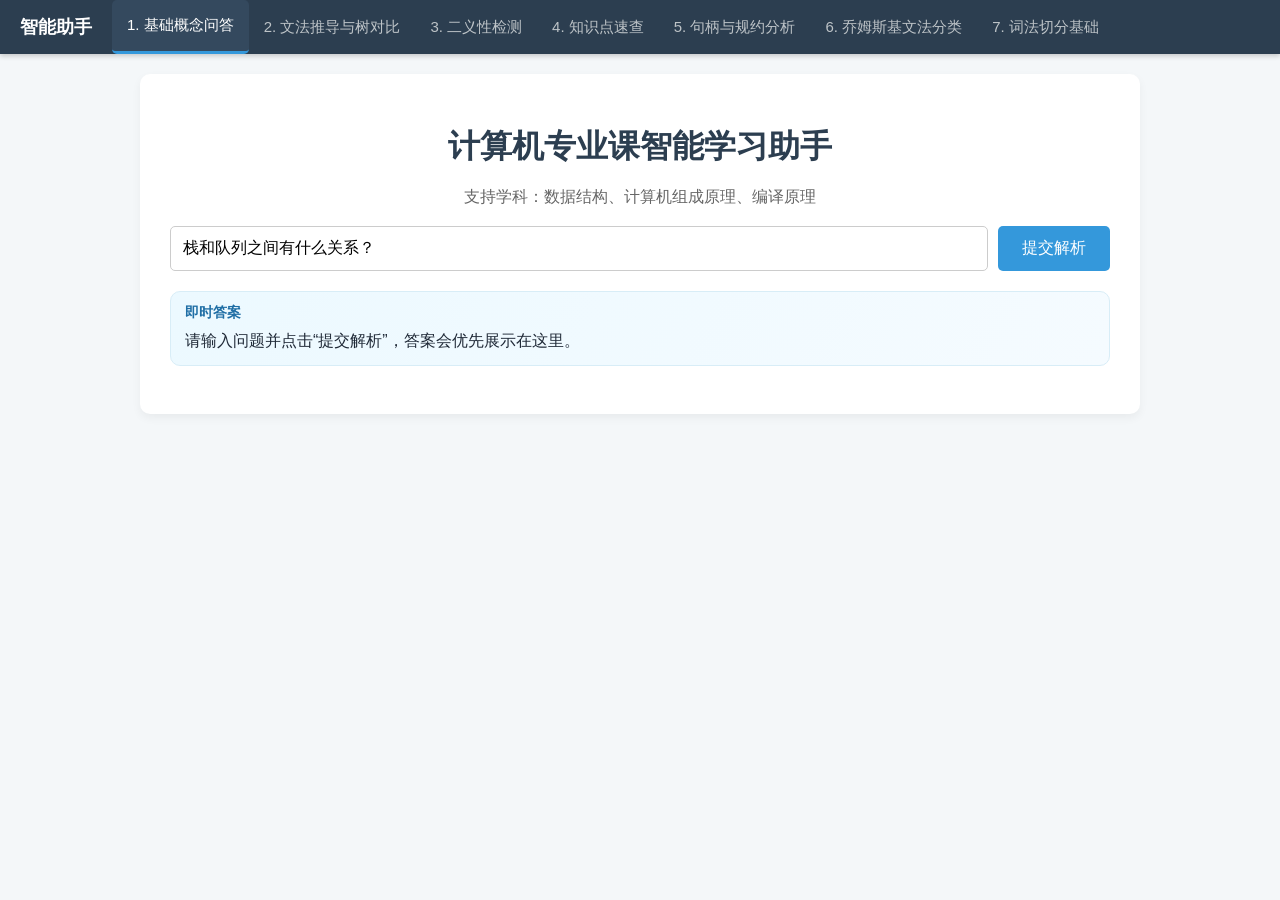
<file: all.html>
<!DOCTYPE html>
<html lang="zh-CN">

<head>
    <meta charset="UTF-8">
    <meta name="viewport" content="width=device-width, initial-scale=1.0">
    <title>计算机专业课智能学习助手 - 完整版</title>
    <link rel="stylesheet" href="all.css">
</head>

<body>

    <!-- 导航栏 -->
    <nav class="navbar">
        <h2>智能助手</h2>
        <button class="nav-btn active" onclick="switchTab('page1')">1. 基础概念问答</button>
        <button class="nav-btn" onclick="switchTab('page2')">2. 文法推导与树对比</button>
        <button class="nav-btn" onclick="switchTab('page3')">3. 二义性检测</button>
        <button class="nav-btn" onclick="switchTab('page4')">4. 知识点速查</button>
        <button class="nav-btn" onclick="switchTab('page5')">5. 句柄与规约分析</button>
        <button class="nav-btn" onclick="switchTab('page6')">6. 乔姆斯基文法分类</button>
        <button class="nav-btn" onclick="switchTab('page7')">7. 词法切分基础</button>
    </nav>

    <div class="container">

        <!-- ================= 第 1 页: 继承用户的原始应用 ================= -->
        <div id="page1" class="page-section active">
            <h1>计算机专业课智能学习助手</h1>
            <p class="subtitle">支持学科：数据结构、计算机组成原理、编译原理</p>

            <div class="input-group">
                <input type="text" id="questionInput" placeholder="请输入你的问题，例如：栈和队列之间有什么关系？" value="栈和队列之间有什么关系？">
                <button onclick="processQuestion()">提交解析</button>
            </div>

            <div class="quick-answer" id="quickAnswerBox">
                <div class="quick-answer-title">即时答案</div>
                <div id="quickAnswerText">请输入问题并点击“提交解析”，答案会优先展示在这里。</div>
            </div>

            <div id="output" style="display: none;">
                <div class="panel">
                    <h3>1. 词汇过滤与句型判定</h3>
                    <p id="extractedWords"></p>
                </div>

                <div class="panel">
                    <h3>2. 句型推导过程 (EBNF)</h3>
                    <div id="derivationSteps"></div>
                </div>

                <div class="panel" style="overflow-x: auto;">
                    <h3>3. 语法树可视化</h3>
                    <div class="tree" id="syntaxTree"></div>
                </div>

                <div class="panel">
                    <h3>4. 识别的文法四元组子集</h3>
                    <p><strong>V_T (终结符):</strong> <span id="vtSet"></span></p>
                    <p><strong>V_N (非终结符):</strong> <span id="vnSet"></span></p>
                    <p><strong>P (产生式):</strong></p>
                    <pre id="pSet" style="background: #2d2d2d; color:#fff; padding:10px; border-radius:5px;"></pre>
                </div>

                <div class="panel" style="border-left-color: #27ae60;">
                    <h3>5. 智能问答结果 (基于 JSON 知识库遍历)</h3>
                    <div id="answerOutput" style="font-size: 16px; font-weight: bold; color: #27ae60;"></div>
                </div>
            </div>
        </div>

        <!-- ================= 第 2 页: 最左/最右推导与双树对比 ================= -->
        <div id="page2" class="page-section">
            <h1 style="color:var(--primary)">文法推导与语法树生成器</h1>

            <!-- 上半部分：通用文法 -->
            <div class="panel" style="border-left-color: #8e44ad; background: #fdfefe;">
                <h3 style="color:#8e44ad;">【功能 A】基于通用有穷文法的推导</h3>
                <label><b>输入有穷文法 ( -> 分隔左右，| 分隔候选 )</b></label>
                <textarea id="gramInput" rows="3">E -> E + T | T&#10;T -> T * F | F&#10;F -> ( E ) | id</textarea>

                <div class="input-group" style="margin-top: 15px;">
                    <input type="text" id="targetStr" placeholder="目标句子（用空格隔开）" value="id + id * id">
                    <button onclick="runGeneralDerivation('left')" style="background-color: #8e44ad;">最左推导</button>
                    <button onclick="runGeneralDerivation('right')" style="background-color: #9b59b6;">最右推导</button>
                </div>

                <div id="genDerivOutput" style="display: none; margin-top: 15px;">
                    <p><b>推导步骤：</b></p>
                    <div id="genDerivSteps"
                        style="font-family: monospace; background:#eee; padding:10px; border-radius:5px;"></div>
                    <p><b>文本缩进式语法树：</b></p>
                    <pre class="console-tree" id="genConsoleTree"></pre>
                </div>
            </div>

            <!-- 下半部分：提问系统特定文法 -->
            <div class="panel" style="border-left-color: #e67e22; background: #fffaf0;">
                <h3 style="color:#d35400;">【功能 B】基于本系统问题的最左/最右推导对比演示</h3>
                <p style="font-size: 14px; color: #666;">测试基于自然语言提取的句子，展示 AST 并在两侧对比不同样式语法的展示效果。</p>
                <div class="input-group">
                    <input type="text" id="nlQuestionInput" placeholder="请输入提问（例：词法分析和语法分析）" value="词法分析和语法分析的推导延续性">
                    <button onclick="runNLDerivation('left')" style="background-color: #d35400;">生成最左推导演示</button>
                    <button onclick="runNLDerivation('right')" style="background-color: #e67e22;">生成最右推导演示</button>
                </div>

                <div id="nlDerivOutput" style="display: none; margin-top: 15px;">
                    <div style="background: #fdf2e9; padding: 15px; border-radius: 5px; margin-bottom: 20px;">
                        <b>动态生成推导步骤 (EBNF)：</b><br><br>
                        <div id="nlSteps"
                            style="font-family: monospace; font-size:15px; color:#c0392b; line-height: 1.8;"></div>
                    </div>

                    <div style="display: flex; gap: 20px; flex-wrap: wrap;">
                        <div
                            style="flex: 1; min-width: 300px; background: #fff; border:1px solid #ddd; padding:10px; border-radius:5px;">
                            <h4 style="text-align: center; color: #7f8c8d;">样式 1：控制台文本缩进树</h4>
                            <pre class="console-tree" id="nlTextTree" style="min-height: 200px;"></pre>
                        </div>
                        <div
                            style="flex: 1; min-width: 300px; background: #fff; border:1px solid #ddd; padding:10px; border-radius:5px;">
                            <h4 style="text-align: center; color: #7f8c8d;">样式 2：CSS 可视化图形树</h4>
                            <div class="tree" id="nlCssTree"
                                style="min-height: 200px; display:flex; justify-content:center; align-items:center;">
                            </div>
                        </div>
                    </div>
                </div>
            </div>
        </div>

        <!-- ================= 第 3 页: 二义性检测 ================= -->
        <div id="page3" class="page-section">
            <h1>文法二义性自动检测</h1>
            <p style="color: #666; font-size: 14px; text-align:center;">针对经典算术表达式的二义性验证。系统会尝试搜索两套不同的最左推导。</p>

            <div class="panel">
                <textarea id="ambiGrammar" rows="2">E -> E + E | E * E | ( E ) | id</textarea>
                <div class="input-group" style="margin-top: 15px;">
                    <input type="text" id="ambiTarget" value="id + id * id">
                    <button onclick="detectAmbiguity()" style="background: #c0392b;">检测双重推导</button>
                </div>
            </div>

            <div id="ambiOutput" style="display: none; margin-top: 20px;">
                <div id="ambiAlert"
                    style="padding: 15px; border-radius: 5px; margin-bottom: 15px; font-weight: bold; text-align:center;">
                </div>
                <div style="display: flex; gap: 20px; flex-wrap: wrap;" id="ambiTreesDiv">
                    <div class="panel" style="flex: 1; min-width: 300px; border-left-color:#e74c3c;">
                        <h3>推导树 A</h3>
                        <div id="ambiSteps1" style="font-size: 13px; color:#555; margin-bottom: 10px;"></div>
                        <pre class="console-tree" id="ambiTree1"></pre>
                    </div>
                    <div class="panel" style="flex: 1; min-width: 300px; border-left-color:#e74c3c;">
                        <h3>推导树 B (二义性)</h3>
                        <div id="ambiSteps2" style="font-size: 13px; color:#555; margin-bottom: 10px;"></div>
                        <pre class="console-tree" id="ambiTree2"></pre>
                    </div>
                </div>
            </div>
        </div>

        <!-- ================= 第 4 页: 知识点速查 ================= -->
        <div id="page4" class="page-section">
            <h1>核心知识点速查字典</h1>
            <input type="text" id="kbSearch" placeholder="输入关键字搜索（如：流水线、哈希表、LL文法）..." onkeyup="filterKB()"
                style="width: 100%; padding: 15px; border: 2px solid var(--primary); border-radius: 25px; outline: none; font-size: 16px; margin-bottom: 20px; box-sizing: border-box;">
            <div class="kb-toolbar" id="kbToolbar"></div>
            <div class="kb-meta" id="kbMeta"></div>
            <div class="kb-grid" id="kbGrid"></div>
        </div>

        <!-- ================= 第 5 页: 句柄与规约分析 ================= -->
        <div id="page5" class="page-section">
            <h1>规范规约与句柄分析</h1>
        
            <!-- 1. 显示：对句柄定义的讲解 -->
            <div class="panel" style="background: #eaf2f8; border-left-color: #2980b9;">
                <h3 style="color: #2980b9;">什么是句柄 (Handle)？</h3>
                <p>在规范规约中，<strong>句柄</strong>是指右句型中匹配某个产生式右部，并且将其替换为左部非终结符后，代表了<strong>最右推导，最后一步</strong>（即最左规约的当前步）的那个子串。</p>
            </div>
        
            <!-- 2. 选择：文法模式切换 -->
            <div style="margin-bottom: 20px; font-size: 16px; font-weight: bold;">
                <label style="cursor: pointer;"><input type="radio" name="p5_mode" value="qa" checked onchange="toggleP5Mode()">
                    A. 基于问答系统专用文法 (内置完整推导系统)</label>
                <br><br>
                <label style="cursor: pointer;"><input type="radio" name="p5_mode" value="gen" onchange="toggleP5Mode()"> B.
                    基于通用文法 (需输入 G = {V_T, V_N, P, S})</label>
            </div>
        
            <!-- B. 通用文法输入区 (仅在通用模式下显示) -->
            <div id="p5_grammar_area" style="display:none;" class="panel">
                <h3 style="color: #e67e22;">定义通用文法 G = {V_T, V_N, P, S}</h3>
                <div class="input-group" style="margin-bottom: 10px;">
                    <span style="width:120px; font-weight:bold; line-height:40px;">V_T (终结符):</span>
                    <input type="text" id="p5_vt" placeholder="空格隔开，如: id + * ( )" value="id + * ( )">
                </div>
                <div class="input-group" style="margin-bottom: 10px;">
                    <span style="width:120px; font-weight:bold; line-height:40px;">V_N (非终结符):</span>
                    <input type="text" id="p5_vn" placeholder="空格隔开，如: E T F" value="E T F">
                </div>
                <div class="input-group" style="margin-bottom: 10px;">
                    <span style="width:120px; font-weight:bold; line-height:40px;">S (开始符):</span>
                    <input type="text" id="p5_s" placeholder="如: E" value="E">
                </div>
                <div class="input-group" style="margin-bottom: 10px;">
                    <span style="width:120px; font-weight:bold;">P (产生式集合):</span>
                    <textarea id="p5_p" rows="4"
                        placeholder="每行一个，如 E -> E + T | T">E -> E + T | T&#10;T -> T * F | F&#10;F -> ( E ) | id</textarea>
                </div>
            </div>
        
            <!-- 3. 输入栏 1：查找句型中的句柄 -->
            <div class="panel" style="border-left-color: #8e44ad;">
                <h3 style="color: #8e44ad;">输入栏 1：输入任何一个可识别句型，自动查找并标注句柄</h3>
                <div class="input-group">
                    <input type="text" id="p5_formInput" placeholder="输入句型 (专用如: <类别> <数据结构> 或 count>=2 关系 栈)">
                    <button onclick="p5_findHandleInForm()" style="background-color: #8e44ad;">自动标注句柄</button>
                </div>
                <div id="p5_formResult" style="color: #c0392b; font-weight: bold; margin-top: 10px; font-size: 16px;"></div>
            </div>
        
            <!-- 4-7. 输入栏 2 与 可视化交互区域 -->
            <div class="panel" style="border-left-color: #16a085;">
                <h3 style="color: #16a085;">输入栏 2：输入问题句子，自动判断规约过程与句柄</h3>
                <div class="input-group">
                    <input type="text" id="p5_sentenceInput" placeholder="输入句子 (专用如: 什么是栈？ | 通用如: id + id * id)">
                </div>
                <div style="display:flex; gap: 10px; margin-bottom: 15px; flex-wrap: wrap;">
                    <button onclick="p5_generateTable()" style="background-color: #1abc9c;">分析规约表格</button>
                    <button onclick="p5_playAnimation('left_reduce')" style="background-color: #e74c3c;">最左规约可视化</button>
                    <button onclick="p5_playAnimation('right_derive')" style="background-color: #d35400;">最右推导可视化</button>
                    <button onclick="p5_playAnimation('left_derive')" style="background-color: #f39c12;">最左推导可视化</button>
                </div>
        
                <!-- 4. 表格输出区 -->
                <div id="p5_tableArea"
                    style="display:none; overflow-x: auto; background: #fff; padding: 15px; border-radius: 5px; border: 1px solid #ddd;">
                    <table style="width:100%; border-collapse: collapse; text-align: left;">
                        <thead>
                            <tr style="background:#f2f3f4; border-bottom:2px solid #bdc3c7;">
                                <th style="padding:10px;">规约步骤</th>
                                <th style="padding:10px;">当前右句型</th>
                                <th style="padding:10px; color:#c0392b;">识别的句柄</th>
                                <th style="padding:10px; color:#2980b9;">使用的产生式</th>
                            </tr>
                        </thead>
                        <tbody id="p5_tableBody"></tbody>
                    </table>
                </div>
        
                <!-- 5/6/7. 动画与树结构输出区 -->
                <div id="p5_animArea"
                    style="display:none; margin-top:20px; background: #fff; padding: 15px; border-radius: 5px; border: 1px solid #ddd;">
                    <h4 id="p5_animTitle" style="color:#2c3e50; margin-top: 0; font-size: 18px;"></h4>
                    <div id="p5_animHandle"
                        style="background:#fdf2e9; padding:10px; border-radius:5px; margin-bottom:10px; font-weight:bold; color:#d35400; font-size: 15px;">
                    </div>
                    <pre class="console-tree" id="p5_animTree"
                        style="min-height: 250px; background: #1e1e1e; color: #d4d4d4;"></pre>
                </div>
            </div>
        </div>

                <!-- ================= 第 6 页: 乔姆斯基文法判定与速查 ================= -->
        <div id="page6" class="page-section">
            <h1>乔姆斯基文法自动判定与速查</h1>
            
            <!-- 模块 1: 0/1/2/3型文法速查与对比 -->
            <div class="panel" style="border-left-color: #3498db; background: #eaf8ff;">
                <h3 style="color: #2980b9;">四类文法交互式对照表</h3>
                <div style="margin-bottom: 15px; font-weight: bold;">
                    <span>请选择需要对比的文法类型：</span>
                    <label style="margin-left: 10px; cursor: pointer;"><input type="checkbox" value="0" checked onchange="renderChomskyTable()"> 0型 (短语结构)</label>
                    <label style="margin-left: 10px; cursor: pointer;"><input type="checkbox" value="1" checked onchange="renderChomskyTable()"> 1型 (上下文有关)</label>
                    <label style="margin-left: 10px; cursor: pointer;"><input type="checkbox" value="2" checked onchange="renderChomskyTable()"> 2型 (上下文无关)</label>
                    <label style="margin-left: 10px; cursor: pointer;"><input type="checkbox" value="3" checked onchange="renderChomskyTable()"> 3型 (正规文法)</label>
                </div>
                <div style="overflow-x: auto; background: #fff; padding: 10px; border-radius: 5px; border: 1px solid #bdc3c7;">
                    <table style="width:100%; border-collapse: collapse; text-align: left;" id="chomskyTable">
                        <!-- 表格由 JS 动态生成 -->
                    </table>
                </div>
            </div>

            <!-- 模块 2: 文法产生式自动判定 -->
            <div class="panel" style="border-left-color: #8e44ad; background: #f9f0ff;">
                <h3 style="color: #8e44ad;">文法产生式自动判定工具</h3>
                <p style="font-size: 14px; color: #555;">输入文法产生式 (以空格分隔符号，用大写字母表示非终结符)，系统将自动判断其所属的最高型文法。</p>
                <div class="input-group">
                    <textarea id="p6_grammarInput" rows="5" placeholder="例如：&#10;S -> a A b&#10;A -> a">S -> a A b&#10;A -> c</textarea>
                </div>
                <button onclick="classifyGrammar()" style="background-color: #8e44ad;">自动判定分类</button>
                
                <div id="p6_resultArea" style="display: none; margin-top: 15px; padding: 15px; background: #fff; border-radius: 5px; border: 1px solid #dcdde1;">
                    <h4 style="margin-top: 0; color: #2c3e50;">判定结果：<span id="p6_typeResult" style="color: #e74c3c; font-size: 20px;"></span></h4>
                    <p style="margin-bottom: 0;"><b>判定依据：</b> <span id="p6_reasonResult" style="color: #555;"></span></p>
                </div>
            </div>
        </div>

        <!-- ================= 第 7 页: 词法分析基础 ================= -->
        <div id="page7" class="page-section">
            <h1>词法分析基础模块 (Lexical Analysis)</h1>
            <p style="text-align: center; color: #666;">自动扫描源代码，切分为五大类单词符号（Token）：关键字、标识符、常数、运算符、界符。</p>
            
            <div class="panel" style="border-left-color: #16a085; background: #e8f8f5;">
                <h3 style="color: #16a085;">输入简易算术或逻辑表达式</h3>
                <div class="input-group">
                    <input type="text" id="p7_codeInput" value="int x = 5 + a * 10;" style="font-family: monospace; font-size: 16px;">
                    <button onclick="runLexicalAnalysis()" style="background-color: #16a085;">执行词法切分</button>
                </div>
            </div>

            <div id="p7_resultArea" style="display: none; margin-top: 20px;">
                <div class="panel" style="border-left-color: #27ae60;">
                    <h3 style="color: #27ae60;">词法 Token 序列输出</h3>
                    <div style="display: flex; gap: 10px; flex-wrap: wrap; margin-bottom: 15px;" id="p7_tokenStream">
                        <!-- Token 流 -->
                    </div>
                    <div style="overflow-x: auto; background: #fff; padding: 15px; border-radius: 5px; border: 1px solid #ddd;">
                        <table style="width:100%; border-collapse: collapse; text-align: left;">
                            <thead>
                                <tr style="background:#f2f3f4; border-bottom:2px solid #bdc3c7;">
                                    <th style="padding:10px; width: 10%;">序号</th>
                                    <th style="padding:10px; width: 30%;">单词符号 (Lexeme)</th>
                                    <th style="padding:10px; width: 30%;">词法类别 (Token Type)</th>
                                    <th style="padding:10px; width: 30%;">二元组表示</th>
                                </tr>
                            </thead>
                            <tbody id="p7_tokenTableBody"></tbody>
                        </table>
                    </div>
                </div>
            </div>
        </div>

    </div>

    <!-- ================= JavaScript 核心逻辑 ================= -->
    <script>
        /* ------------------ 导航栏切换 ------------------ */
        function switchTab(tabId) {
            document.querySelectorAll('.nav-btn').forEach(b => b.classList.remove('active'));
            document.querySelectorAll('.page-section').forEach(s => s.classList.remove('active'));
            event.target.classList.add('active');
            document.getElementById(tabId).classList.add('active');
            if (tabId === 'page4') filterKB();
        }

        /* ==================== 继承第一页的 JS 变量和逻辑 ==================== */
        const dict = {
            subject: {},
            relation: ["关系", "关联", "像", "相关性", "有关", "比", "更"],
            derivation: ["推导", "怎么从", "到", "延续性", "转化", "变成", "演化"]
        };
        let knowledgeBase = null;

        function normalizeText(text) {
            return String(text || "").toLowerCase()
                .replace(/[\u3000]/g, " ")
                .replace(/[？?！!。，“”,、；;：:（）()【】\[\]{}]/g, " ")
                .replace(/\s+/g, " ").trim();
        }

        function safeJsonParse(rawText) {
            const cleaned = rawText.replace(/,\s*([}\]])/g, "$1");
            return JSON.parse(cleaned);
        }

        function buildSubjectDictFromKnowledge(data) {
            const subjectDict = {};
            for (const [subject, sections] of Object.entries(data || {})) {
                const words = new Set([subject]);
                for (const sectionData of Object.values(sections || {})) {
                    if (sectionData && typeof sectionData === "object") {
                        Object.keys(sectionData).forEach(k => words.add(k));
                    }
                }
                subjectDict[subject] = Array.from(words);
            }
            dict.subject = subjectDict;
        }

        async function loadKnowledgeBase() {
            if (knowledgeBase) return knowledgeBase;
            const response = await fetch("./course_cat.json", { cache: "no-store" });
            if (!response.ok) throw new Error(`加载 course_cat.json 失败: HTTP ${response.status}`);
            const raw = await response.text();
            knowledgeBase = safeJsonParse(raw);
            buildSubjectDictFromKnowledge(knowledgeBase);
            return knowledgeBase;
        }

        function resolveCategory(extractedSubjects, extractedRels, extractedDerivs) {
            const count = extractedSubjects.length;
            if (count <= 1) return { categoryName: "<对于单个词的解释>", specificCategoryRule: "<对于单个词的解释> -> <只识别到一个词> (count=1)" };
            if (extractedDerivs.length > 0) return { categoryName: "<词与词的推导>", specificCategoryRule: `<词与词的推导> -> <识别到两个及以上> & \"${extractedDerivs[0]}\"` };
            return { categoryName: "<词与词的关联>", specificCategoryRule: `<词与词的关联> -> <识别到两个及以上> & \"${extractedRels[0] || "关系"}\"` };
        }

        function findBestAnswer(kb, subjectName, category, subjectTerms) {
            const subjectData = kb?.[subjectName] || {};
            const categoryKey = category.replace(/[<>]/g, "");
            const section = subjectData?.[categoryKey] || {};
            if (categoryKey === "对于单个词的解释") {
                for (const term of subjectTerms) if (section[term]) return section[term];
            }
            if ((categoryKey === "词与词的关联" || categoryKey === "词与词的推导") && subjectTerms.length >= 2) {
                for (let i = 0; i < subjectTerms.length; i++) {
                    for (let j = i + 1; j < subjectTerms.length; j++) {
                        if (section[`${subjectTerms[i]}-${subjectTerms[j]}`]) return section[`${subjectTerms[i]}-${subjectTerms[j]}`];
                        if (section[`${subjectTerms[j]}-${subjectTerms[i]}`]) return section[`${subjectTerms[j]}-${subjectTerms[i]}`];
                    }
                }
            }
            const singleSection = subjectData?.["对于单个词的解释"] || {};
            for (const term of subjectTerms) if (singleSection[term]) return singleSection[term];
            const firstSection = Object.values(subjectData).find(v => v && typeof v === "object");
            if (firstSection) {
                const firstAnswer = Object.values(firstSection)[0];
                if (typeof firstAnswer === "string" && firstAnswer.trim()) return firstAnswer;
            }
            return "未找到对应的知识库解答。";
        }

        async function processQuestion() {
            const input = document.getElementById("questionInput").value;
            const quickAnswerText = document.getElementById("quickAnswerText");
            document.getElementById("output").style.display = "block";
            try {
                await loadKnowledgeBase();
            } catch (error) {
                const failText = `知识库加载失败：${error.message} (注意：这需要同级目录下有 course_cat.json 文件)`;
                quickAnswerText.innerText = failText;
                document.getElementById("answerOutput").innerText = failText;
                return;
            }

            const normalizedInput = normalizeText(input);
            let extractedSubjects = [], extractedRels = [], extractedDerivs = [], subjectHits = {}, matchedSubjectName = "其他相关知识";

            for (const [subj, words] of Object.entries(dict.subject)) {
                words.forEach(word => {
                    if (normalizedInput.includes(normalizeText(word))) { extractedSubjects.push(word); subjectHits[subj] = (subjectHits[subj] || 0) + 1; }
                });
            }
            const bestSubject = Object.entries(subjectHits).sort((a, b) => b[1] - a[1])[0];
            if (bestSubject) matchedSubjectName = bestSubject[0];

            dict.relation.forEach(w => { if (normalizedInput.includes(normalizeText(w))) extractedRels.push(w); });
            dict.derivation.forEach(w => { if (normalizedInput.includes(normalizeText(w))) extractedDerivs.push(w); });

            extractedSubjects = Array.from(new Set(extractedSubjects)); extractedRels = Array.from(new Set(extractedRels)); extractedDerivs = Array.from(new Set(extractedDerivs));
            const count = extractedSubjects.length;

            if (count === 0) {
                const hintText = "未识别到专业词汇，请尝试输入如“词法分析是什么”或“栈和队列的关系”。";
                quickAnswerText.innerText = hintText;
                document.getElementById("answerOutput").innerText = hintText;
                return;
            }
            const { categoryName, specificCategoryRule } = resolveCategory(extractedSubjects, extractedRels, extractedDerivs);
            const allExtractedWords = [...extractedSubjects, ...extractedRels, ...extractedDerivs];

            document.getElementById("extractedWords").innerHTML = `<b>提取的词汇 (V_T):</b> [${allExtractedWords.join(", ")}]<br><span style="color: green;">声明：该句子在提问系统文法下被识别为合法简单句子。包含 ${count} 个专业名词。</span>`;
            document.getElementById("derivationSteps").innerHTML = [`S => <Question>`, `=> <类别> & <学科>`, `=> ${categoryName} & <${matchedSubjectName}>`, `=> [解析规则: ${specificCategoryRule}] & [学科词汇: ${extractedSubjects.join(", ")}]`, `=> 终结符串: ${allExtractedWords.join(" ")}`].map(d => `<code>${d}</code>`).join("<br>↓<br>");

            // 第一页的树
            document.getElementById("syntaxTree").innerHTML = `<ul><li><span>S (&lt;Question&gt;)</span><ul><li><span>&lt;类别&gt;</span><ul><li><span>${categoryName.replace('<', '&lt;').replace('>', '&gt;')}</span><ul>${categoryName === '<对于单个词的解释>' ? '<li><span>count = 1</span></li>' : `<li><span>count >= 2</span></li><li><span>"${extractedRels[0] || extractedDerivs[0] || '关系'}"</span></li>`}</ul></li></ul></li><li><span>&lt;学科&gt;</span><ul><li><span>&lt;${matchedSubjectName}&gt;</span><ul>${extractedSubjects.map(s => `<li><span>"${s}"</span></li>`).join("")}</ul></li></ul></li></ul></li></ul>`;

            document.getElementById("vtSet").innerText = `{ ${allExtractedWords.map(w => `"${w}"`).join(", ")}, count=${count} }`;
            document.getElementById("vnSet").innerText = `{ <Question>, <类别>, <学科>, ${categoryName}, <${matchedSubjectName}> }`;
            document.getElementById("pSet").innerText = ["S -> <Question>", "<Question> -> <类别> & <学科>", `<类别> -> ${categoryName}`, `<学科> -> <${matchedSubjectName}>`, specificCategoryRule].join("\n");

            let answer = findBestAnswer(knowledgeBase, matchedSubjectName, categoryName, extractedSubjects);
            if (answer === "未找到对应的知识库解答。" && knowledgeBase["其他相关知识"]) answer = findBestAnswer(knowledgeBase, "其他相关知识", "<对于单个词的解释>", extractedSubjects);
            quickAnswerText.innerText = answer;
            document.getElementById("answerOutput").innerText = answer;
        }

        window.addEventListener("DOMContentLoaded", async () => { try { await loadKnowledgeBase(); } catch (error) { console.warn("第一页知识库预加载失败，需检查json：", error); } });

        /* ==================== 第二页 & 第三页: 通用文法解析器核心 ==================== */
        function parseGrammar(text) {
            let rules = {}, start = null;
            let lines = text.split('\n');
            for (let line of lines) {
                line = line.trim(); if (!line) continue;
                let parts = line.split('->'); if (parts.length !== 2) continue;
                let lhs = parts[0].trim(); if (!start) start = lhs;
                if (!rules[lhs]) rules[lhs] = [];
                let rhss = parts[1].split('|');
                for (let rhs of rhss) rules[lhs].push(rhs.trim().split(/\s+/).filter(s => s));
            }
            return { rules, start };
        }

        function findNodeById(node, id) {
            if (node.id === id) return node;
            if (node.children) { for (let child of node.children) { let res = findNodeById(child, id); if (res) return res; } }
            return null;
        }

        function searchDerivation(grammar, start, targetStr, mode = "left", maxResults = 1) {
            let targetTokens = targetStr.trim().split(/\s+/).filter(s => s);
            let idCounter = 1, root = { id: 0, sym: start, children: [] };
            let queue = [{ leaves: [root], steps: [[start]], tree: root }], results = [], iters = 0;

            while (queue.length > 0 && iters < 8000) {
                iters++; let curr = queue.shift();
                let targetIdx = -1;
                if (mode === 'left' || mode === 'ambiguity') {
                    for (let i = 0; i < curr.leaves.length; i++) { if (grammar.rules[curr.leaves[i].sym]) { targetIdx = i; break; } }
                } else {
                    for (let i = curr.leaves.length - 1; i >= 0; i--) { if (grammar.rules[curr.leaves[i].sym]) { targetIdx = i; break; } }
                }

                if (targetIdx === -1) {
                    if (curr.leaves.map(n => n.sym).join('') === targetTokens.join('')) {
                        results.push(curr); if (results.length >= maxResults) return results;
                    }
                    continue;
                }

                if (curr.leaves.filter(n => !grammar.rules[n.sym]).length > targetTokens.length + 2) continue;
                if (curr.steps.length > 12) continue;

                let leafToExpand = curr.leaves[targetIdx], prods = grammar.rules[leafToExpand.sym];
                for (let prod of prods) {
                    let clonedRoot = JSON.parse(JSON.stringify(curr.tree));
                    let clonedLeaf = findNodeById(clonedRoot, leafToExpand.id);
                    let newChildren = [], newLeaves = [];

                    for (let i = 0; i < curr.leaves.length; i++) {
                        if (i === targetIdx) {
                            for (let sym of prod) { let newNode = { id: idCounter++, sym: sym, children: [] }; newChildren.push(newNode); newLeaves.push(newNode); }
                        } else {
                            newLeaves.push(findNodeById(clonedRoot, curr.leaves[i].id));
                        }
                    }
                    clonedLeaf.children = newChildren;
                    queue.push({ leaves: newLeaves, steps: [...curr.steps, newLeaves.map(n => n.sym)], tree: clonedRoot });
                }
            }
            return results;
        }

        // 构建控制台文本树
        function buildTextTree(node, prefix = "", isLeft = true, isRoot = true) {
            if (!node) return "";
            let result = "";
            let nodeName = (node.children && node.children.length > 0) ? `[${node.sym}]` : `<span class="highlight">${node.sym.replace(/</g, '&lt;').replace(/>/g, '&gt;')}</span>`;
            if (isRoot) { result += nodeName + "\n"; } else { result += prefix + (isLeft ? "├── " : "└── ") + nodeName + "\n"; }
            if (node.children) {
                for (let i = 0; i < node.children.length; i++) {
                    let child = node.children[i]; let isLast = (i === node.children.length - 1);
                    let newPrefix = prefix + (isRoot ? "" : (isLeft ? "│   " : "    "));
                    result += buildTextTree(child, newPrefix, !isLast, false);
                }
            }
            return result;
        }

        // 构建 CSS HTML树
        function buildCSSTree(node) {
            if (!node) return "";
            let symHtml = node.sym.replace(/</g, '&lt;').replace(/>/g, '&gt;');
            if (!node.children || node.children.length === 0) return `<li><span>${symHtml}</span></li>`;
            let childrenHtml = node.children.map(c => buildCSSTree(c)).join('');
            return `<li><span>${symHtml}</span><ul>${childrenHtml}</ul></li>`;
        }

        /* ------------------ Page 2 功能 A：通用推导 ------------------ */
        function runGeneralDerivation(mode) {
            let gramText = document.getElementById('gramInput').value;
            let target = document.getElementById('targetStr').value;
            let grammar = parseGrammar(gramText);
            if (!grammar.start) { alert("文法解析失败！"); return; }

            let res = searchDerivation(grammar, grammar.start, target, mode, 1);
            document.getElementById('genDerivOutput').style.display = 'block';

            if (res.length > 0) {
                document.getElementById('genDerivSteps').innerHTML = res[0].steps.map(arr => arr.join(" ")).join("  =>  ");
                document.getElementById('genConsoleTree').innerHTML = buildTextTree(res[0].tree);
            } else {
                document.getElementById('genDerivSteps').innerHTML = `<span style="color:red">在给定深度内未找到推导路径或非该文法句子。</span>`;
                document.getElementById('genConsoleTree').innerHTML = "";
            }
        }

        /* ------------------ Page 2 功能 B：系统自然语言提问文法推导 ------------------ */
        function getNLDerivationSteps(root, mode) {
            let steps = [];
            let currentLeaves = [root];
            steps.push([...currentLeaves]);

            while (true) {
                let targetIdx = -1;
                // 寻找非终结符（即带有 children 且数量大于0的节点）
                if (mode === 'left') {
                    for (let i = 0; i < currentLeaves.length; i++) { if (currentLeaves[i].children && currentLeaves[i].children.length > 0) { targetIdx = i; break; } }
                } else {
                    for (let i = currentLeaves.length - 1; i >= 0; i--) { if (currentLeaves[i].children && currentLeaves[i].children.length > 0) { targetIdx = i; break; } }
                }

                if (targetIdx === -1) break; // 全是终结符

                let targetNode = currentLeaves[targetIdx];
                let newLeaves = [];
                for (let i = 0; i < currentLeaves.length; i++) {
                    if (i === targetIdx) newLeaves.push(...targetNode.children);
                    else newLeaves.push(currentLeaves[i]);
                }
                currentLeaves = newLeaves;
                steps.push([...currentLeaves]);
            }
            return steps.map(leaves => leaves.map(n => n.sym).join(" <b>&</b> "));
        }

        function runNLDerivation(mode) {
            const input = document.getElementById('nlQuestionInput').value;
            const normalizedInput = normalizeText(input);
            let extractedSubjects = [], extractedRels = [], extractedDerivs = [], subjectHits = {}, matchedSubjectName = "其他相关知识";

            if (!knowledgeBase || Object.keys(dict.subject).length === 0) {
                alert("知识库暂未加载，将使用本地默认模式解析。");
            }

            for (const [subj, words] of Object.entries(dict.subject)) {
                words.forEach(w => { if (normalizedInput.includes(normalizeText(w))) { extractedSubjects.push(w); subjectHits[subj] = (subjectHits[subj] || 0) + 1; } });
            }
            const bestSubject = Object.entries(subjectHits).sort((a, b) => b[1] - a[1])[0];
            if (bestSubject) matchedSubjectName = bestSubject[0];

            dict.relation.forEach(w => { if (normalizedInput.includes(normalizeText(w))) extractedRels.push(w); });
            dict.derivation.forEach(w => { if (normalizedInput.includes(normalizeText(w))) extractedDerivs.push(w); });

            extractedSubjects = Array.from(new Set(extractedSubjects));
            if (extractedSubjects.length === 0) {
                alert("未能从句子中提取到任何专业词汇！请输入如 '词法分析和语法分析' ");
                return;
            }

            // 根据分析构建特定文法的抽象语法树结构
            const { categoryName } = resolveCategory(extractedSubjects, extractedRels, extractedDerivs);
            let categoryTerminals = [];
            if (categoryName === "<对于单个词的解释>") categoryTerminals = ["count=1"];
            else if (categoryName === "<词与词的推导>") categoryTerminals = ["count>=2", `"${extractedDerivs[0] || '推导'}"`];
            else categoryTerminals = ["count>=2", `"${extractedRels[0] || '关系'}"`];

            let AST = {
                sym: 'S', children: [
                    {
                        sym: '<Question>', children: [
                            {
                                sym: '<类别>', children: [
                                    { sym: categoryName, children: categoryTerminals.map(t => ({ sym: t, children: [] })) }
                                ]
                            },
                            {
                                sym: '<学科>', children: [
                                    { sym: `<${matchedSubjectName}>`, children: extractedSubjects.map(t => ({ sym: `"${t}"`, children: [] })) }
                                ]
                            }
                        ]
                    }
                ]
            };

            document.getElementById('nlDerivOutput').style.display = 'block';
            let stepsStr = getNLDerivationSteps(AST, mode);
            document.getElementById('nlSteps').innerHTML = stepsStr.join("<br> => ");
            document.getElementById('nlTextTree').innerHTML = buildTextTree(AST);
            document.getElementById('nlCssTree').innerHTML = `<ul>${buildCSSTree(AST)}</ul>`;
        }

        /* ------------------ Page 3: 二义性检测 ------------------ */
        function detectAmbiguity() {
            let gramText = document.getElementById('ambiGrammar').value;
            let target = document.getElementById('ambiTarget').value;
            let grammar = parseGrammar(gramText);
            document.getElementById('ambiOutput').style.display = 'block';

            let res = searchDerivation(grammar, grammar.start, target, 'ambiguity', 2);
            let alertBox = document.getElementById('ambiAlert');
            let treesDiv = document.getElementById('ambiTreesDiv');

            if (res.length >= 2) {
                alertBox.style.backgroundColor = "#fadbd8"; alertBox.style.color = "#c0392b";
                alertBox.innerText = `⚠️ 检测成功：文法存在二义性！找到两棵最左推导语法树。`;
                treesDiv.style.display = 'flex';
                document.getElementById('ambiSteps1').innerText = "推导A: " + res[0].steps.map(s => s.join(" ")).join(" => ");
                document.getElementById('ambiTree1').innerHTML = buildTextTree(res[0].tree);
                document.getElementById('ambiSteps2').innerText = "推导B: " + res[1].steps.map(s => s.join(" ")).join(" => ");
                document.getElementById('ambiTree2').innerHTML = buildTextTree(res[1].tree);
            } else {
                alertBox.style.backgroundColor = res.length === 1 ? "#d4efdf" : "#fcf3cf";
                alertBox.style.color = res.length === 1 ? "#27ae60" : "#8a6d3b";
                alertBox.innerText = res.length === 1 ? `✅ 未检测到二义性。` : `❌ 无法生成该句子。`;
                treesDiv.style.display = 'none';
            }
        }

        /* ------------------ Page 4: 知识点速查（接入 course_cat.json） ------------------ */
        let page4Items = [];
        let page4Filters = { subject: '全部', section: '全部' };
        let page4ToolbarReady = false;

        function buildPage4ItemsFromKnowledge(kb) {
            const items = [];
            for (const [subject, sections] of Object.entries(kb || {})) {
                for (const [sectionName, entries] of Object.entries(sections || {})) {
                    if (!entries || typeof entries !== 'object') continue;
                    for (const [keyword, knowledge] of Object.entries(entries)) {
                        if (typeof knowledge !== 'string') continue;
                        items.push({
                            subject,
                            section: sectionName,
                            keyword,
                            knowledge,
                            tags: [subject, sectionName, keyword.includes('-') ? '词对' : '概念']
                        });
                    }
                }
            }
            return items;
        }

        function renderPage4Toolbar(items) {
            const toolbar = document.getElementById('kbToolbar');
            if (!toolbar || page4ToolbarReady) return;

            const subjects = ['全部', ...Array.from(new Set(items.map(i => i.subject)))];
            const sections = ['全部', ...Array.from(new Set(items.map(i => i.section)))];

            const buildButtons = (type, values) => values.map(v => {
                const active = page4Filters[type] === v ? 'active' : '';
                return `<button class="kb-filter-btn ${active}" onclick="setKBFilter('${type}', '${v.replace(/'/g, "\\'")}')">${v}</button>`;
            }).join('');

            toolbar.innerHTML = `<div>${buildButtons('subject', subjects)}</div><div>${buildButtons('section', sections)}</div>`;
            page4ToolbarReady = true;
        }

        function setKBFilter(type, value) {
            page4Filters[type] = value;
            page4ToolbarReady = false;
            filterKB();
        }

        function groupBySubjectAndSection(items) {
            const grouped = {};
            items.forEach(item => {
                if (!grouped[item.subject]) grouped[item.subject] = {};
                if (!grouped[item.subject][item.section]) grouped[item.subject][item.section] = [];
                grouped[item.subject][item.section].push(item);
            });
            return grouped;
        }

        async function filterKB() {
            const grid = document.getElementById('kbGrid');
            const meta = document.getElementById('kbMeta');
            const keyword = normalizeText(document.getElementById('kbSearch').value || '');

            try {
                await loadKnowledgeBase();
            } catch (error) {
                grid.innerHTML = `<div class="kb-empty">知识库加载失败：${error.message}</div>`;
                if (meta) meta.innerText = '无法加载 course_cat.json';
                return;
            }

            if (page4Items.length === 0) {
                page4Items = buildPage4ItemsFromKnowledge(knowledgeBase);
            }
            renderPage4Toolbar(page4Items);

            const filtered = page4Items.filter(item => {
                const matchSearch = !keyword || normalizeText(item.keyword).includes(keyword) || normalizeText(item.knowledge).includes(keyword) || normalizeText(item.subject).includes(keyword) || normalizeText(item.section).includes(keyword);
                const matchSubject = page4Filters.subject === '全部' || item.subject === page4Filters.subject;
                const matchSection = page4Filters.section === '全部' || item.section === page4Filters.section;
                return matchSearch && matchSubject && matchSection;
            });

            if (meta) {
                meta.innerText = `当前展示 ${filtered.length} / ${page4Items.length} 条 | 学科: ${page4Filters.subject} | 标签: ${page4Filters.section}`;
            }

            if (filtered.length === 0) {
                grid.innerHTML = `<div class="kb-empty">没有匹配到结果，尝试更换关键字或重置筛选。</div>`;
                return;
            }

            const grouped = groupBySubjectAndSection(filtered);
            grid.innerHTML = Object.entries(grouped).map(([subject, sections]) => {
                const sectionHtml = Object.entries(sections).map(([sectionName, entries]) => {
                    const cards = entries.map(item => `
                        <div class="kb-card">
                            <div class="kb-tag">${item.subject}</div>
                            <div class="kb-tag">${item.section}</div>
                            <div class="kb-title">${item.keyword}</div>
                            <div class="kb-desc">${item.knowledge}</div>
                        </div>
                    `).join('');
                    return `<div class="kb-section-title">${sectionName}（${entries.length}）</div><div class="kb-grid">${cards}</div>`;
                }).join('');
                return `<div class="kb-subject-block"><div class="kb-subject-title">${subject}</div>${sectionHtml}</div>`;
            }).join('');

            // 刷新按钮激活态
            page4ToolbarReady = false;
            renderPage4Toolbar(page4Items);
        }

                /* ==================== 第 5 页: 句柄与规约分析核心逻辑 ==================== */
        let p5_animTimer = null;

        function toggleP5Mode() {
            let mode = document.querySelector('input[name="p5_mode"]:checked').value;
            document.getElementById('p5_grammar_area').style.display = (mode === 'gen') ? 'block' : 'none';
        }

        // ================= 通用文法 BFS 搜索引擎 (用于模式 B) =================
        function p5_getActiveGrammar() {
            let rawRules = document.getElementById('p5_p').value;
            let startSym = document.getElementById('p5_s').value.trim();
            let g = parseGrammar(rawRules);
            g.start = startSym;
            return g;
        }

        function searchDerivationHistory(grammar, start, targetStr, mode="left") {
            let targetTokens = targetStr.trim().split(/\s+/).filter(s => s);
            let idCounter = 1;
            let root = { id: 0, sym: start, children: [] };
            let queue = [ { leaves: [ root ], steps: [[start]], trees: [root] } ];
            let iters = 0;

            while(queue.length > 0 && iters < 8000) {
                iters++;
                let curr = queue.shift();
                let targetIdx = -1;

                if (mode === 'left') {
                    for(let i=0; i<curr.leaves.length; i++) { if (grammar.rules[curr.leaves[i].sym]) { targetIdx = i; break; } }
                } else { // rightmost
                    for(let i=curr.leaves.length-1; i>=0; i--) { if (grammar.rules[curr.leaves[i].sym]) { targetIdx = i; break; } }
                }

                if (targetIdx === -1) {
                    if (curr.leaves.map(n=>n.sym).join('') === targetTokens.join('')) return curr; 
                    continue;
                }

                if (curr.leaves.filter(n => !grammar.rules[n.sym]).length > targetTokens.length + 2) continue;
                if (curr.steps.length > 15) continue;

                let leafToExpand = curr.leaves[targetIdx];
                let prods = grammar.rules[leafToExpand.sym];

                for (let prod of prods) {
                    let clonedRoot = JSON.parse(JSON.stringify(curr.trees[curr.trees.length - 1]));
                    let clonedLeaf = findNodeById(clonedRoot, leafToExpand.id);
                    let newChildren = [], newLeaves = [];

                    for (let i=0; i<curr.leaves.length; i++) {
                        if (i === targetIdx) {
                            for(let sym of prod) {
                                let newNode = { id: idCounter++, sym: sym, children: [] };
                                newChildren.push(newNode); newLeaves.push(newNode);
                            }
                        } else {
                            newLeaves.push(findNodeById(clonedRoot, curr.leaves[i].id));
                        }
                    }
                    clonedLeaf.children = newChildren;
                    queue.push({ leaves: newLeaves, steps: [...curr.steps, newLeaves.map(n=>n.sym)], trees: [...curr.trees, clonedRoot] });
                }
            }
            return null;
        }

        // ================= 专用文法 AST 直接构造引擎 (用于模式 A，借用 Page1 逻辑) =================
        
        // 1. 借用 Page1 逻辑直接构造出正确的完整 AST
        function p5_buildQAAST(input) {
            const normalizedInput = normalizeText(input);
            let extractedSubjects = [], extractedRels = [], extractedDerivs = [], subjectHits = {}, matchedSubjectName = "其他相关知识";

            for (const [subj, words] of Object.entries(dict.subject)) {
                words.forEach(w => { if (normalizedInput.includes(normalizeText(w))) { extractedSubjects.push(w); subjectHits[subj] = (subjectHits[subj] || 0) + 1; } });
            }
            const bestSubject = Object.entries(subjectHits).sort((a, b) => b[1] - a[1])[0];
            if (bestSubject) matchedSubjectName = bestSubject[0];

            dict.relation.forEach(w => { if (normalizedInput.includes(normalizeText(w))) extractedRels.push(w); });
            dict.derivation.forEach(w => { if (normalizedInput.includes(normalizeText(w))) extractedDerivs.push(w); });

            extractedSubjects = Array.from(new Set(extractedSubjects));
            if (extractedSubjects.length === 0) return null; // 无法识别

            const { categoryName } = resolveCategory(extractedSubjects, extractedRels, extractedDerivs);
            let categoryTerminals = [];
            if (categoryName === "<对于单个词的解释>") categoryTerminals = ["count=1"];
            else if (categoryName === "<词与词的推导>") categoryTerminals = ["count>=2", extractedDerivs[0] || '推导'];
            else categoryTerminals = ["count>=2", extractedRels[0] || '关系'];

            // 构造完整 AST
            return {
                sym: 'S', children: [
                    { sym: '<Question>', children: [
                        { sym: '<类别>', children: [
                            { sym: categoryName, children: categoryTerminals.map(t => ({ sym: t, children: null })) }
                        ]},
                        { sym: '<学科>', children: [
                            { sym: `<${matchedSubjectName}>`, children: extractedSubjects.map(t => ({ sym: t, children: null })) }
                        ]}
                    ]}
                ]
            };
        }

        // 2. 将完整的 AST 按最左/最右顺序拆解为推导步骤 (steps, trees)
        function p5_generatePathFromAST(fullAST, mode = "left") {
            let idCounter = 1;
            // 为 fullAST 赋予唯一 ID 以便对照
            function assignIds(node) { node.id = idCounter++; if (node.children) node.children.forEach(assignIds); }
            assignIds(fullAST);

            // 初始化当前状态
            let root = { id: fullAST.id, sym: fullAST.sym, children: [] };
            let currentLeaves = [ { currentTreeLeaf: root, fullAstNode: fullAST } ];
            
            let steps = [ [root.sym] ];
            let trees = [ JSON.parse(JSON.stringify(root)) ];

            while (true) {
                let targetIdx = -1;
                // 寻找需要展开的非终结符 (即在 fullAST 中有 children 的节点)
                if (mode === 'left') {
                    for (let i = 0; i < currentLeaves.length; i++) { if (currentLeaves[i].fullAstNode.children) { targetIdx = i; break; } }
                } else { // rightmost
                    for (let i = currentLeaves.length - 1; i >= 0; i--) { if (currentLeaves[i].fullAstNode.children) { targetIdx = i; break; } }
                }

                if (targetIdx === -1) break; // 推导完毕，全是终结符

                let target = currentLeaves[targetIdx];
                let newLeaves = [];
                let clonedRoot = JSON.parse(JSON.stringify(trees[trees.length - 1]));
                let clonedLeaf = findNodeById(clonedRoot, target.currentTreeLeaf.id);
                clonedLeaf.children = [];

                for (let i = 0; i < currentLeaves.length; i++) {
                    if (i === targetIdx) {
                        // 展开该节点
                        target.fullAstNode.children.forEach(childFull => {
                            let newChild = { id: childFull.id, sym: childFull.sym, children: [] };
                            clonedLeaf.children.push(newChild);
                            newLeaves.push({ currentTreeLeaf: newChild, fullAstNode: childFull });
                        });
                    } else {
                        newLeaves.push({ currentTreeLeaf: findNodeById(clonedRoot, currentLeaves[i].currentTreeLeaf.id), fullAstNode: currentLeaves[i].fullAstNode });
                    }
                }

                currentLeaves = newLeaves;
                steps.push(currentLeaves.map(n => n.currentTreeLeaf.sym));
                trees.push(clonedRoot);
            }

            return { steps, trees };
        }

        // ================= 核心分析逻辑 =================

        // 提取连续两步之间的替换信息 (句柄)
        function getHandleInfo(prevStep, currStep) {
            if (!prevStep) return { handle: "无", lhs: "S" };
            let left = 0;
            while (left < prevStep.length && left < currStep.length && prevStep[left] === currStep[left]) left++;
            let right = 0;
            while (right < prevStep.length - left && right < currStep.length - left && prevStep[prevStep.length - 1 - right] === currStep[currStep.length - 1 - right]) right++;
            
            let lhs = prevStep[left];
            let handleTokens = currStep.slice(left, currStep.length - right);
            return { handle: handleTokens.join(" "), lhs: lhs };
        }

        // 获取推导路径 (路由到专用 AST 生成 或 通用 BFS 搜索)
        function p5_getDerivationPath(input, mode) {
            let p5Mode = document.querySelector('input[name="p5_mode"]:checked').value;
            if (p5Mode === 'qa') {
                let ast = p5_buildQAAST(input);
                if (!ast) return null;
                return p5_generatePathFromAST(ast, mode);
            } else {
                let g = p5_getActiveGrammar();
                if (!g.start) return null;
                return searchDerivationHistory(g, g.start, input, mode);
            }
        }

        // 输入栏 1：查找句柄
        function p5_findHandleInForm() {
            let input = document.getElementById('p5_formInput').value;
            let path = p5_getDerivationPath(input, 'right'); // 句柄基于最右推导
            
            let resDiv = document.getElementById('p5_formResult');
            if (path && path.steps.length > 1) {
                let info = getHandleInfo(path.steps[path.steps.length-2], path.steps[path.steps.length-1]);
                resDiv.innerHTML = `✅ 在句型 [ <span style="color:#2980b9">${input.replace(/</g,'&lt;').replace(/>/g,'&gt;')}</span> ] 中，<br>识别到的句柄是：[ <span style="color:#27ae60">${info.handle.replace(/</g,'&lt;').replace(/>/g,'&gt;')}</span> ]<br>应被规约为非终结符：[ <span style="color:#8e44ad">${info.lhs.replace(/</g,'&lt;').replace(/>/g,'&gt;')}</span> ]`;
            } else if (path && path.steps.length === 1) {
                resDiv.innerHTML = `⚠️ 句型本身就是开始符，无更小的句柄。`;
            } else {
                resDiv.innerHTML = `❌ 无法为该句型找到最右推导路径，请检查输入或文法。`;
            }
        }

        // 输入栏 2：生成规约表格
        function p5_generateTable() {
            let input = document.getElementById('p5_sentenceInput').value;
            let path = p5_getDerivationPath(input, 'right');
            
            let tableArea = document.getElementById('p5_tableArea');
            let tbody = document.getElementById('p5_tableBody');
            document.getElementById('p5_animArea').style.display = 'none';
            if (p5_animTimer) clearInterval(p5_animTimer);

            if (!path) { alert("该句子解析失败！请检查是否包含有效的专业词汇或符合通用文法。"); tableArea.style.display = 'none'; return; }
            
            tableArea.style.display = 'block';
            tbody.innerHTML = '';
            
            let N = path.steps.length;
            for (let i = N - 1; i > 0; i--) {
                let currForm = path.steps[i].join(" ").replace(/</g,'&lt;').replace(/>/g,'&gt;');
                let info = getHandleInfo(path.steps[i-1], path.steps[i]);
                let handleHtml = info.handle.replace(/</g,'&lt;').replace(/>/g,'&gt;');
                let lhsHtml = info.lhs.replace(/</g,'&lt;').replace(/>/g,'&gt;');
                let prod = `${lhsHtml} -> ${handleHtml}`;
                
                let tr = document.createElement('tr');
                tr.style.borderBottom = "1px solid #eee";
                tr.innerHTML = `
                    <td style="padding:10px;">${N - i}</td>
                    <td style="padding:10px; font-family:monospace;">${currForm}</td>
                    <td style="padding:10px; color:#c0392b; font-weight:bold; font-family:monospace;">${handleHtml}</td>
                    <td style="padding:10px; color:#2980b9; font-weight:bold; font-family:monospace;">${prod}</td>
                `;
                tbody.appendChild(tr);
            }
            tbody.innerHTML += `<tr><td style="padding:10px;">${N}</td><td style="padding:10px; font-family:monospace;">${path.steps[0].join(" ").replace(/</g,'&lt;').replace(/>/g,'&gt;')}</td><td style="padding:10px;">-</td><td style="padding:10px; color:#27ae60;">规约完成 (到达开始符)</td></tr>`;
            
            if (document.querySelector('input[name="p5_mode"]:checked').value === 'qa') {
                tbody.innerHTML += `<tr><td colspan="4" style="padding:10px; font-size:13px; color:#7f8c8d;">注：专用模式下，系统已直接通过 Page1 的 AST 生成算法完成了目标句子的识别与建树。</td></tr>`;
            }
        }

        // 输入栏 2：播放动画
        function p5_playAnimation(type) {
            let input = document.getElementById('p5_sentenceInput').value;
            let path = p5_getDerivationPath(input, (type === 'left_derive') ? 'left' : 'right');
            
            document.getElementById('p5_tableArea').style.display = 'none';
            let animArea = document.getElementById('p5_animArea');
            let title = document.getElementById('p5_animTitle');
            let handleDiv = document.getElementById('p5_animHandle');
            let treePre = document.getElementById('p5_animTree');
            if (p5_animTimer) clearInterval(p5_animTimer);

            if (!path) { alert(`句子解析失败！请检查输入。`); return; }
            
            animArea.style.display = 'block';
            let frames = [];
            let N = path.steps.length;

            if (type === 'left_reduce') {
                title.innerText = "动画播放：最左规约 (剪枝过程)";
                for (let i = N - 1; i >= 0; i--) {
                    let info = (i > 0) ? getHandleInfo(path.steps[i-1], path.steps[i]) : null;
                    let desc = (i > 0) ? `当前右句型句柄：[ ${info.handle.replace(/</g,'&lt;').replace(/>/g,'&gt;')} ]，正将其归约为：[ ${info.lhs.replace(/</g,'&lt;').replace(/>/g,'&gt;')} ]` : `🎉 规约完成，到达开始符！`;
                    frames.push({ treeHtml: buildTextTree(path.trees[i]), text: desc });
                }
            } else if (type === 'right_derive') {
                title.innerText = "动画播放：最右推导 (建树过程)";
                for (let i = 0; i < N; i++) {
                    let info = (i < N - 1) ? getHandleInfo(path.steps[i], path.steps[i+1]) : null;
                    let desc = (i < N - 1) ? `当前最右非终结符展开：[ ${info.lhs.replace(/</g,'&lt;').replace(/>/g,'&gt;')} ] -> [ ${info.handle.replace(/</g,'&lt;').replace(/>/g,'&gt;')} ]` : `🎉 最右推导完成！`;
                    frames.push({ treeHtml: buildTextTree(path.trees[i]), text: desc });
                }
            } else if (type === 'left_derive') {
                title.innerText = "动画播放：最左推导 (建树过程)";
                for (let i = 0; i < N; i++) {
                    let info = (i < N - 1) ? getHandleInfo(path.steps[i], path.steps[i+1]) : null;
                    let desc = (i < N - 1) ? `当前最左非终结符展开：[ ${info.lhs.replace(/</g,'&lt;').replace(/>/g,'&gt;')} ] -> [ ${info.handle.replace(/</g,'&lt;').replace(/>/g,'&gt;')} ]` : `🎉 最左推导完成！`;
                    frames.push({ treeHtml: buildTextTree(path.trees[i]), text: desc });
                }
            }

            let currentFrame = 0;
            handleDiv.innerHTML = frames[0].text;
            treePre.innerHTML = frames[0].treeHtml;
            
            p5_animTimer = setInterval(() => {
                currentFrame++;
                if (currentFrame >= frames.length) {
                    clearInterval(p5_animTimer);
                    handleDiv.innerHTML += ` <span style="color:#27ae60;">(演示结束)</span>`;
                    return;
                }
                handleDiv.innerHTML = frames[currentFrame].text;
                treePre.innerHTML = frames[currentFrame].treeHtml;
            }, 1500); // 1.5秒一帧
        }

                /* ==================== 第 6 页: 乔姆斯基文法判定核心逻辑 ==================== */
        
        // 乔姆斯基文法数据库
        const chomskyData = [
            { type: "0型 (无限制文法)", rules: "α → β", limits: "α 中至少包含一个非终结符", example: "a S b → a A b", scene: "图灵机 (Turing Machine)、自然语言处理底层" },
            { type: "1型 (上下文有关)", rules: "α A β → α γ β", limits: "产生式右部长度 ≥ 左部长度 (|α| ≤ |β|)", example: "a B c → a b c c", scene: "线性有界自动机 (LBA)、特定语境句法分析" },
            { type: "2型 (上下文无关)", rules: "A → β", limits: "左部必须是单个非终结符 (A ∈ VN)", example: "S → a S b | ab", scene: "下推自动机 (PDA)、编程语言语法分析(AST构建)" },
            { type: "3型 (正规文法)", rules: "A → aB 或 A → a", limits: "右部最多一个非终结符，且只能全在最右(或最左)", example: "A → a B | c", scene: "有限自动机 (DFA/NFA)、词法分析(正则表达式)" }
        ];

        // 渲染对比表格
        function renderChomskyTable() {
            let checkboxes = document.querySelectorAll('#page6 input[type="checkbox"]:checked');
            let selectedIndexes = Array.from(checkboxes).map(cb => parseInt(cb.value));
            
            let html = `<thead><tr style="background:#bdc3c7; color:#2c3e50;">
                <th style="padding:10px; border: 1px solid #ecf0f1;">文法级别</th>
                <th style="padding:10px; border: 1px solid #ecf0f1;">基本规则</th>
                <th style="padding:10px; border: 1px solid #ecf0f1;">核心限制</th>
                <th style="padding:10px; border: 1px solid #ecf0f1;">典型示例</th>
                <th style="padding:10px; border: 1px solid #ecf0f1;">应用场景 (对应自动机)</th>
            </tr></thead><tbody>`;

            selectedIndexes.forEach(idx => {
                let d = chomskyData[idx];
                html += `<tr>
                    <td style="padding:10px; border: 1px solid #ecf0f1; font-weight:bold; color:#2980b9;">${d.type}</td>
                    <td style="padding:10px; border: 1px solid #ecf0f1; font-family:monospace;">${d.rules}</td>
                    <td style="padding:10px; border: 1px solid #ecf0f1;">${d.limits}</td>
                    <td style="padding:10px; border: 1px solid #ecf0f1; font-family:monospace; color:#c0392b;">${d.example}</td>
                    <td style="padding:10px; border: 1px solid #ecf0f1;">${d.scene}</td>
                </tr>`;
            });
            html += `</tbody>`;
            document.getElementById('chomskyTable').innerHTML = html;
        }

        // 自动判定文法类型
        function classifyGrammar() {
            let text = document.getElementById('p6_grammarInput').value.trim();
            if(!text) return;
            
            let lines = text.split('\n');
            let isType1 = true, isType2 = true, isRightLinear = true, isLeftLinear = true;

            // 预处理验证
            for (let line of lines) {
                line = line.trim();
                if (!line) continue;
                let parts = line.split('->');
                if (parts.length !== 2) continue; // 格式错误略过
                
                let lhsTokens = parts[0].trim().split(/\s+/);
                let rhss = parts[1].split('|');

                // 1型判断: 左部长度 <= 右部长度 (忽略 ε)
                rhss.forEach(rhs => {
                    let rhsTokens = rhs.trim().split(/\s+/);
                    if (rhsTokens[0] !== 'ε' && rhsTokens[0] !== 'e') {
                        if (lhsTokens.length > rhsTokens.length) isType1 = false;
                    }
                });

                // 2型判断: 左边只能是一个非终结符 (约定大写字母为非终结符)
                let isSingleNonTerminal = (lhsTokens.length === 1 && /^[A-Z].*/.test(lhsTokens[0]));
                if (!isSingleNonTerminal) {
                    isType2 = false; 
                    isRightLinear = false; 
                    isLeftLinear = false;
                }

                // 3型判断: 右线性 A->aB 或 A->a; 左线性 A->Ba 或 A->a
                if (isType2) {
                    rhss.forEach(rhs => {
                        let rTokens = rhs.trim().split(/\s+/);
                        // 判断右线性：最多结尾有一个非终结符
                        let rightLinearCheck = rTokens.every((tok, idx) => {
                            let isNT = /^[A-Z].*/.test(tok);
                            if (isNT && idx !== rTokens.length - 1) return false;
                            return true;
                        });
                        if (!rightLinearCheck) isRightLinear = false;

                        // 判断左线性：最多开头有一个非终结符
                        let leftLinearCheck = rTokens.every((tok, idx) => {
                            let isNT = /^[A-Z].*/.test(tok);
                            if (isNT && idx !== 0) return false;
                            return true;
                        });
                        if (!leftLinearCheck) isLeftLinear = false;
                    });
                }
            }

            let typeResult = "", reason = "";
            if (isType2 && (isRightLinear || isLeftLinear)) {
                typeResult = "3型 (正规文法)";
                reason = "所有产生式左部为一个非终结符，且右部符合纯右线性或纯左线性特征（最多只包含一个非终结符且位于一侧端点）。";
            } else if (isType2) {
                typeResult = "2型 (上下文无关文法)";
                reason = "所有产生式左部均为单一非终结符，但不满足3型的线性严格限制。";
            } else if (isType1) {
                typeResult = "1型 (上下文有关文法)";
                reason = "产生式左部包含多个符号，但所有产生式满足左部长度 ≤ 右部长度。";
            } else {
                typeResult = "0型 (无限制文法)";
                reason = "存在产生式左部包含多个符号，且部分产生式左部长度 > 右部长度，无任何严格限制。";
            }

            document.getElementById('p6_resultArea').style.display = 'block';
            document.getElementById('p6_typeResult').innerText = typeResult;
            document.getElementById('p6_reasonResult').innerText = reason;
        }

        /* ==================== 第 7 页: 词法切分核心逻辑 ==================== */
        
        function runLexicalAnalysis() {
            let code = document.getElementById('p7_codeInput').value;
            let resultArea = document.getElementById('p7_resultArea');
            let streamDiv = document.getElementById('p7_tokenStream');
            let tbody = document.getElementById('p7_tokenTableBody');
            
            if(!code.trim()) return;
            resultArea.style.display = 'block';

            // 正则表达式定义 (简单版 C/Java 语法词法器)
            const tokenRegexList = [
                { type: "关键字 (Keyword)", regex: /^(int|float|void|return|if|else|while|for|break|continue)\b/ },
                { type: "常数 (Constant)", regex: /^\d+(\.\d+)?/ },
                { type: "标识符 (Identifier)", regex: /^[a-zA-Z_][a-zA-Z0-9_]*/ },
                { type: "运算符 (Operator)", regex: /^(\+|-|\*|\/|==|!=|>=|<=|>|<|=|&&|\|\||!)/ },
                { type: "界符 (Delimiter)", regex: /^([{}()\[\];,])/ }
            ];

            let tokens = [];
            let pos = 0;

            while (pos < code.length) {
                // 跳过空白符
                let whiteSpaceMatch = code.slice(pos).match(/^\s+/);
                if (whiteSpaceMatch) { pos += whiteSpaceMatch[0].length; continue; }

                let matched = false;
                for (let tk of tokenRegexList) {
                    let match = code.slice(pos).match(tk.regex);
                    if (match) {
                        tokens.push({ lexeme: match[0], type: tk.type, code: getTypeShort(tk.type) });
                        pos += match[0].length;
                        matched = true;
                        break;
                    }
                }

                if (!matched) {
                    // 遇到无法识别的字符，跳过一个字符并归为错误
                    tokens.push({ lexeme: code[pos], type: "未知符号 (Error)", code: "ERR" });
                    pos++;
                }
            }

            // 渲染表格和符号流
            streamDiv.innerHTML = "";
            tbody.innerHTML = "";
            
            tokens.forEach((tk, idx) => {
                // 渲染顶部流徽章
                let badgeColor = getBadgeColor(tk.code);
                streamDiv.innerHTML += `<span style="background:${badgeColor}; color:#fff; padding:5px 10px; border-radius:15px; font-family:monospace; font-size:14px; box-shadow:0 2px 4px rgba(0,0,0,0.1);">&lt;${tk.code}, ${tk.lexeme}&gt;</span>`;
                
                // 渲染表格
                let tr = document.createElement('tr');
                tr.style.borderBottom = "1px solid #eee";
                tr.innerHTML = `
                    <td style="padding:10px;">${idx + 1}</td>
                    <td style="padding:10px; font-weight:bold; font-family:monospace; color:#2c3e50;">${tk.lexeme}</td>
                    <td style="padding:10px; color:#555;">${tk.type}</td>
                    <td style="padding:10px; font-family:monospace; color:#8e44ad;">&lt;${tk.code}, '${tk.lexeme}'&gt;</td>
                `;
                tbody.appendChild(tr);
            });
        }

        // 辅助函数：Token缩写与颜色
        function getTypeShort(typeStr) {
            if(typeStr.includes('Keyword')) return 'KW';
            if(typeStr.includes('Identifier')) return 'ID';
            if(typeStr.includes('Constant')) return 'NUM';
            if(typeStr.includes('Operator')) return 'OP';
            if(typeStr.includes('Delimiter')) return 'SEP';
            return 'ERR';
        }

        function getBadgeColor(code) {
            const colors = { 'KW': '#e74c3c', 'ID': '#3498db', 'NUM': '#f39c12', 'OP': '#9b59b6', 'SEP': '#2ecc71', 'ERR': '#7f8c8d' };
            return colors[code] || '#000';
        }

        window.addEventListener('load', () => {
            filterKB();
        });
    </script>
</body>

</html>
</file>
<file: all.css>
/* ================= 全局与导航栏样式 ================= */
:root {
    --primary: #3498db;
    --secondary: #2c3e50;
    --success: #27ae60;
    --bg: #f4f7f9;
    --panel-bg: #fff;
}

body {
    font-family: 'Segoe UI', Tahoma, Geneva, Verdana, sans-serif;
    background-color: var(--bg);
    color: #333;
    margin: 0;
    padding: 0;
}

.navbar {
    background-color: var(--secondary);
    display: flex;
    padding: 0 20px;
    box-shadow: 0 2px 5px rgba(0, 0, 0, 0.2);
    overflow-x: auto;
}

.navbar h2 {
    color: white;
    margin: 15px 20px 15px 0;
    font-size: 18px;
    white-space: nowrap;
}

.nav-btn {
    background: none;
    border: none;
    color: #bdc3c7;
    padding: 15px 15px;
    font-size: 15px;
    cursor: pointer;
    transition: 0.3s;
    white-space: nowrap;
}

.nav-btn:hover,
.nav-btn.active {
    color: white;
    background-color: #34495e;
    border-bottom: 3px solid var(--primary);
}

.container {
    max-width: 1000px;
    margin: 20px auto;
    padding: 0 20px;
}

.page-section {
    display: none;
    background: var(--panel-bg);
    padding: 30px;
    border-radius: 10px;
    box-shadow: 0 4px 10px rgba(0, 0, 0, 0.05);
    animation: fadeIn 0.3s ease;
}

.page-section.active {
    display: block;
}

@keyframes fadeIn {
    from {
        opacity: 0;
        transform: translateY(10px);
    }

    to {
        opacity: 1;
        transform: translateY(0);
    }
}

h1 {
    text-align: center;
    color: var(--secondary);
}

.panel {
    background: #f8f9fa;
    border-left: 4px solid var(--primary);
    padding: 15px;
    margin-bottom: 20px;
    border-radius: 4px;
    overflow-x: auto;
}

.panel h3 {
    margin-top: 0;
    color: var(--secondary);
}

.subtitle {
    text-align: center;
    color: #666;
    margin-top: -4px;
    margin-bottom: 18px;
}

.quick-answer {
    margin-bottom: 18px;
    border-radius: 10px;
    border: 1px solid #d8edf7;
    background: linear-gradient(120deg, #ecf9ff, #f5fbff);
    padding: 12px 14px;
}

.quick-answer-title {
    font-size: 14px;
    font-weight: 700;
    color: #1f6ea5;
    margin-bottom: 6px;
}

#quickAnswerText {
    line-height: 1.6;
    color: #1f2937;
}

.input-group {
    display: flex;
    gap: 10px;
    margin-bottom: 20px;
    flex-wrap: wrap;
}

input[type="text"] {
    flex: 1;
    padding: 12px;
    border: 1px solid #ccc;
    border-radius: 5px;
    font-size: 16px;
    min-width: 200px;
}

textarea {
    width: 100%;
    padding: 12px;
    border: 1px solid #ccc;
    border-radius: 5px;
    font-size: 15px;
    font-family: monospace;
    resize: vertical;
    box-sizing: border-box;
}

button {
    padding: 12px 24px;
    background-color: var(--primary);
    color: white;
    border: none;
    border-radius: 5px;
    cursor: pointer;
    font-size: 16px;
    transition: 0.2s;
    white-space: nowrap;
}

button:hover {
    background-color: #2980b9;
}

button.btn-success {
    background-color: var(--success);
}

button.btn-success:hover {
    background-color: #219653;
}

/* ================= CSS 连线树样式 (第一页与第二页复用) ================= */
.tree {
    width: 100%;
    overflow-x: auto;
    padding-bottom: 20px;
}

.tree ul {
    padding-top: 20px;
    position: relative;
    transition: all 0.5s;
    display: flex;
    justify-content: center;
    padding-left: 0;
}

.tree li {
    float: left;
    text-align: center;
    list-style-type: none;
    position: relative;
    padding: 20px 5px 0 5px;
    transition: all 0.5s;
}

.tree li::before,
.tree li::after {
    content: '';
    position: absolute;
    top: 0;
    right: 50%;
    border-top: 2px solid #ccc;
    width: 50%;
    height: 20px;
}

.tree li::after {
    right: auto;
    left: 50%;
    border-left: 2px solid #ccc;
}

.tree li:only-child::after,
.tree li:only-child::before {
    display: none;
}

.tree li:only-child {
    padding-top: 0;
}

.tree li:first-child::before,
.tree li:last-child::after {
    border: 0 none;
}

.tree li:last-child::before {
    border-right: 2px solid #ccc;
    border-radius: 0 5px 0 0;
}

.tree li:first-child::after {
    border-radius: 5px 0 0 0;
}

.tree ul ul::before {
    content: '';
    position: absolute;
    top: 0;
    left: 50%;
    border-left: 2px solid #ccc;
    width: 0;
    height: 20px;
}

.tree li span {
    border: 2px solid #ccc;
    padding: 5px 10px;
    text-decoration: none;
    color: #666;
    font-family: arial, verdana, tahoma;
    font-size: 14px;
    display: inline-block;
    border-radius: 5px;
    background: white;
    white-space: nowrap;
}

/* ================= 终端文本树样式 ================= */
pre.console-tree {
    background: #2d2d2d;
    color: #a9b7c6;
    padding: 15px;
    border-radius: 5px;
    overflow-x: auto;
    font-family: 'Consolas', 'Courier New', monospace;
    font-size: 14px;
    line-height: 1.5;
    margin: 0;
}

.highlight {
    color: #e67e22;
    font-weight: bold;
}

/* ================= 知识库网格 ================= */
.kb-grid {
    display: grid;
    grid-template-columns: repeat(auto-fill, minmax(280px, 1fr));
    gap: 15px;
}

.kb-card {
    border: 1px solid #eee;
    border-radius: 8px;
    padding: 15px;
    background: #fff;
    box-shadow: 0 2px 4px rgba(0, 0, 0, 0.02);
}

.kb-title {
    font-weight: bold;
    color: var(--primary);
    margin-bottom: 8px;
    border-bottom: 1px dashed #eee;
    padding-bottom: 5px;
}

.kb-desc {
    font-size: 14px;
    color: #555;
    line-height: 1.5;
}

.kb-tag {
    display: inline-block;
    background: #e1f0fa;
    color: #2980b9;
    font-size: 12px;
    padding: 2px 8px;
    border-radius: 10px;
    margin-bottom: 5px;
}

.kb-toolbar {
    display: flex;
    gap: 10px;
    flex-wrap: wrap;
    margin-bottom: 15px;
}

.kb-filter-btn {
    padding: 8px 14px;
    border-radius: 20px;
    border: 1px solid #d6e4f0;
    background: #f7fbff;
    color: #2c3e50;
    font-size: 13px;
    cursor: pointer;
}

.kb-filter-btn.active {
    background: #3498db;
    color: #fff;
    border-color: #3498db;
}

.kb-subject-block {
    margin-bottom: 24px;
    border: 1px solid #e8eef4;
    border-radius: 10px;
    padding: 14px;
    background: #fcfeff;
}

.kb-subject-title {
    font-size: 18px;
    font-weight: 700;
    color: #1f3d5a;
    margin-bottom: 10px;
    padding-bottom: 8px;
    border-bottom: 1px dashed #d8e4ef;
}

.kb-section-title {
    font-size: 14px;
    color: #2c3e50;
    margin: 14px 0 8px;
    font-weight: 600;
}

.kb-meta {
    font-size: 12px;
    color: #5d6d7e;
    margin-bottom: 10px;
}

.kb-empty {
    text-align: center;
    color: #7f8c8d;
    padding: 26px;
    border: 1px dashed #d6e2ee;
    border-radius: 8px;
    background: #f9fcff;
}


/* ==================== 第 8 页: CSS 横向树与终端样式 ==================== */
/* 语雀风格文本框 */
.yuque-textarea {
    width: 100%;
    box-sizing: border-box;
    background-color: #f8f9fa;
    border: 1px solid #dcdfe6;
    border-radius: 6px;
    padding: 15px;
    font-family: 'Consolas', monospace;
    font-size: 16px;
    line-height: 1.5;
    color: #2c3e50;
    resize: vertical;
    transition: 0.3s;
}

.yuque-textarea:focus {
    border-color: #3498db;
    box-shadow: 0 0 0 3px rgba(52, 152, 219, 0.2);
    outline: none;
}

.btn-primary {
    background-color: #3498db;
    color: #fff;
    border: none;
    padding: 10px 20px;
    border-radius: 5px;
    cursor: pointer;
    font-weight: bold;
}

/* DFA 纯 CSS 横向直连拓扑树 */
.dfa-h-tree,
.dfa-h-tree ul {
    list-style: none;
    padding: 0;
    margin: 0;
    display: flex;
    flex-direction: column;
    gap: 15px;
}

.dfa-h-tree ul {
    padding-left: 90px;
    /* 控制边连接线长度 */
    border-left: 2px solid #7f8c8d;
    /* 垂直主干线 */
    margin-left: 25px;
    /* 对齐父节点中心 */
    position: relative;
}

.dfa-h-tree li {
    display: flex;
    align-items: center;
    position: relative;
}

/* 水平横线 (带箭头) */
.dfa-h-tree ul li::before {
    content: '';
    position: absolute;
    left: -90px;
    top: 50%;
    width: 90px;
    border-top: 2px solid #7f8c8d;
    z-index: 1;
}

.dfa-h-tree ul li::after {
    content: '';
    position: absolute;
    left: -5px;
    top: 50%;
    transform: translateY(-50%);
    border-width: 5px 0 5px 8px;
    border-style: solid;
    border-color: transparent transparent transparent #7f8c8d;
    z-index: 2;
}

/* 线上的转移条件字符 */
.dfa-h-tree .edge {
    position: absolute;
    left: -65px;
    top: 50%;
    transform: translateY(-130%);
    font-size: 12px;
    color: #c0392b;
    font-weight: bold;
    background: #fff;
    padding: 0 4px;
    z-index: 3;
}

/* 圆形状态节点 */
.dfa-h-tree .node {
    width: 50px;
    height: 50px;
    border-radius: 50%;
    border: 2px solid #2c3e50;
    display: flex;
    justify-content: center;
    align-items: center;
    background: #ecf0f1;
    font-family: monospace;
    font-size: 13px;
    font-weight: bold;
    position: relative;
    z-index: 4;
    transition: all 0.2s;
    box-shadow: 0 2px 4px rgba(0, 0, 0, 0.1);
}

/* 终态同心圆 */
.dfa-h-tree .node.accept {
    border: 4px double #27ae60;
    background: #e8f8f5;
}

/* 动态高亮 */
.dfa-h-tree .node.active {
    background: #f1c40f;
    border-color: #d35400;
    transform: scale(1.15);
    box-shadow: 0 0 15px rgba(241, 196, 15, 0.8);
}
</file>
